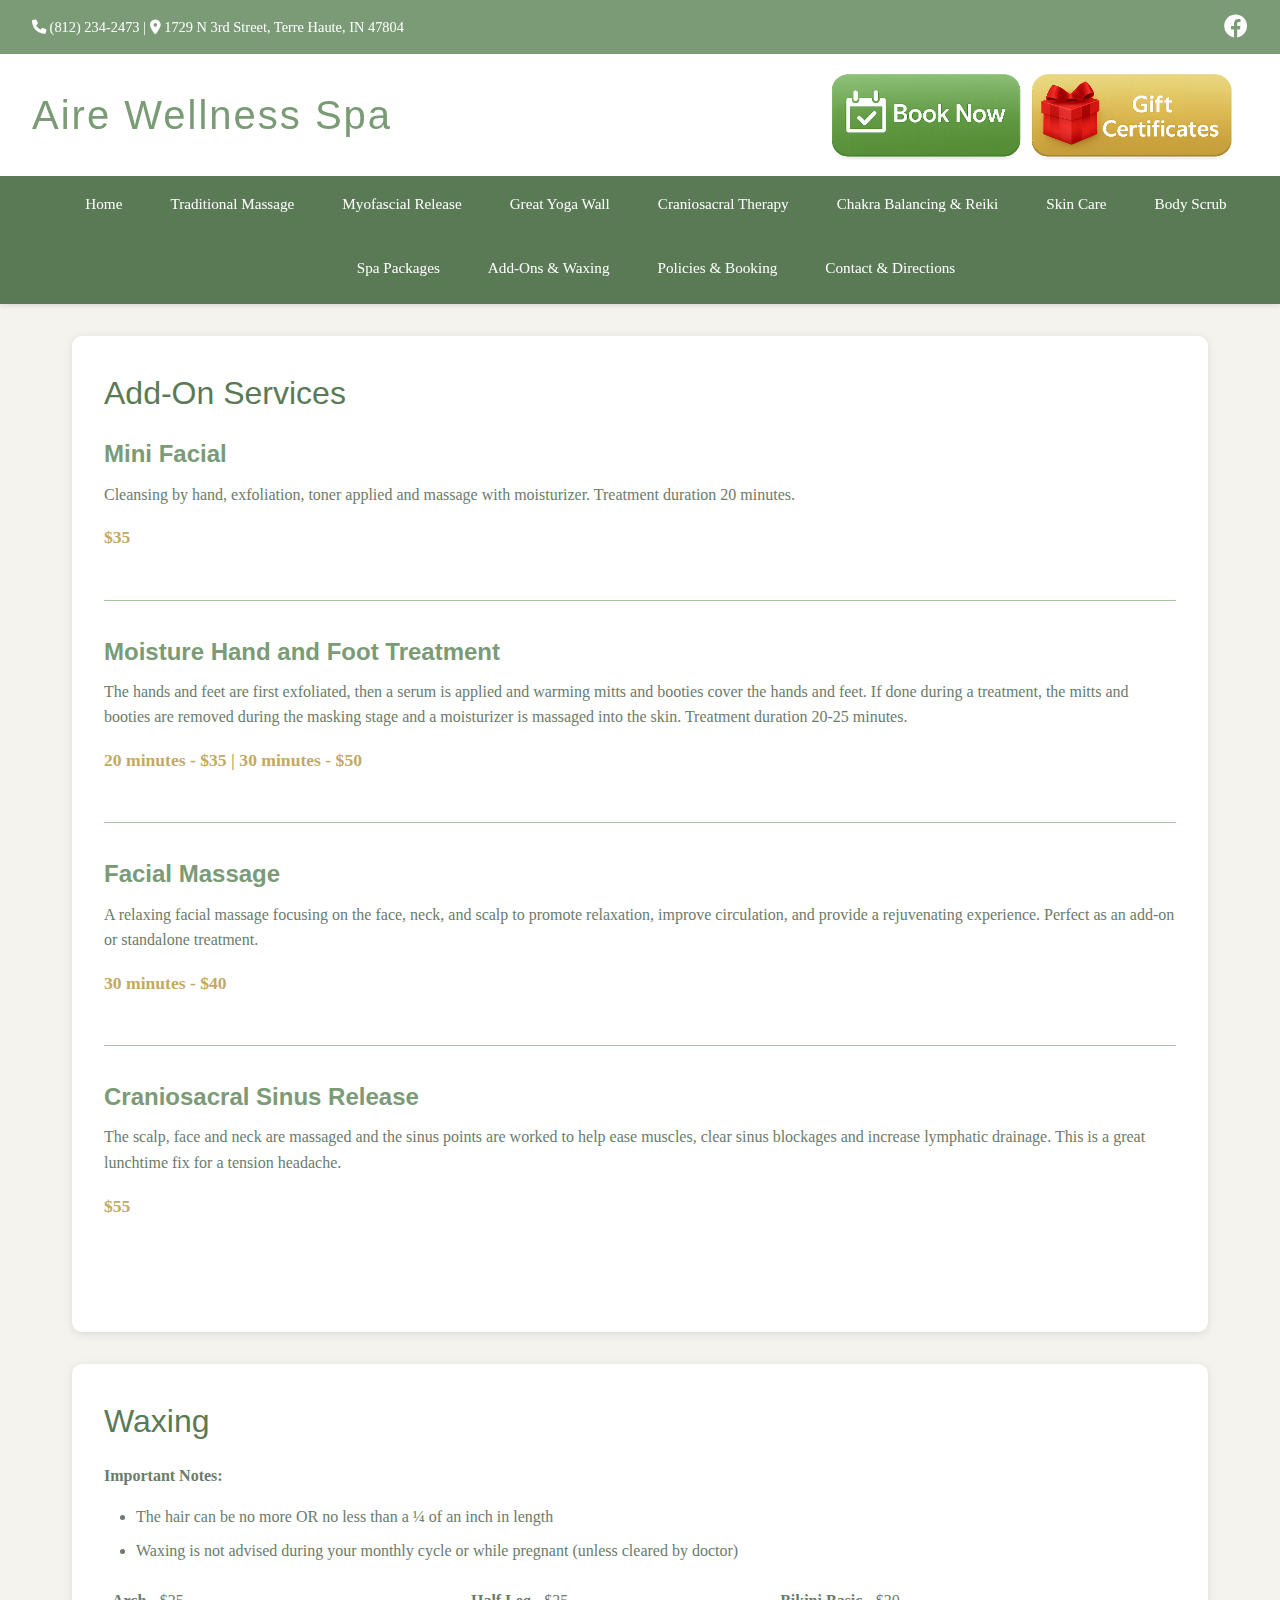
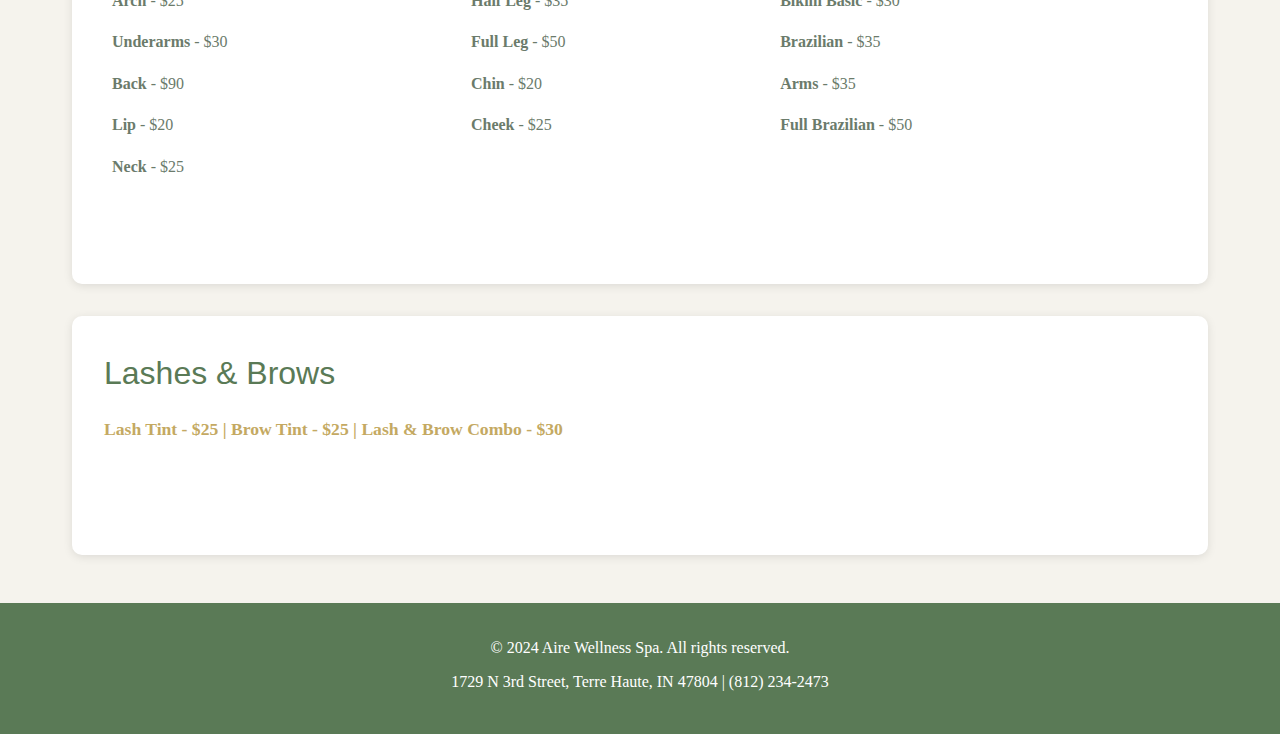
<file: add-ons.html>
<!DOCTYPE html>
<html lang="en">
<head>
    <meta charset="UTF-8">
    <meta name="viewport" content="width=device-width, initial-scale=1.0">
    <meta name="description" content="Add-On Services, Waxing, and Lash Treatments at Aire Wellness Spa">
    <title>Add-On Services, Waxing, Lashes | Aire Wellness Spa</title>
    <link rel="stylesheet" href="css/style.css">
    <link rel="stylesheet" href="https://cdnjs.cloudflare.com/ajax/libs/font-awesome/6.0.0/css/all.min.css">
</head>
<body>
    <header>
        <div class="header-top">
            <div class="contact-info">
                <i class="fas fa-phone"></i> (812) 234-2473 |
                <i class="fas fa-map-marker-alt"></i> 1729 N 3rd Street, Terre Haute, IN 47804
            </div>
            <div class="social-links">
                <a href="https://www.facebook.com/airewellnessspa" target="_blank" aria-label="Visit our Facebook page">
                    <i class="fab fa-facebook"></i>
                </a>
            </div>
        </div>

        <div class="header-main">
            <div class="logo">
                <h1>Aire Wellness Spa</h1>
            </div>
            <div class="header-buttons">
                <img src="images/book-now-gift-certificate-buttons.png" alt="Book Now and Gift Certificates" usemap="#button-map" style="max-width: 400px; width: 100%; height: auto;">
                <map name="button-map">
                    <area shape="rect" coords="0,0,190,180" href="https://www.massagebook.com/therapists/AireWellnessSpa/services?src=external" target="_blank" alt="Book Now">
                    <area shape="rect" coords="191,0,380,180" href="https://www.massagebook.com/therapists/AireWellnessSpa/gift-certificates?src=external" target="_blank" alt="Gift Certificates">
                </map>
            </div>
        </div>

        <button class="menu-toggle" id="menuToggle" aria-label="Toggle navigation menu">
            <i class="fas fa-bars"></i> Menu
        </button>

        <nav>
            <ul id="navMenu">
                <li><a href="index.html">Home</a></li>
                <li><a href="traditional-massage.html">Traditional Massage</a></li>
                <li><a href="myofascial-release.html">Myofascial Release</a></li>
                <li><a href="great-yoga-wall.html">Great Yoga Wall</a></li>
                <li><a href="craniosacral-therapy.html">Craniosacral Therapy</a></li>
                <li><a href="chakra-balancing-reiki.html">Chakra Balancing & Reiki</a></li>
                <li><a href="skin-care.html">Skin Care</a></li>
                <li><a href="body-scrub.html">Body Scrub</a></li>
                <li><a href="spa-packages.html">Spa Packages</a></li>
                <li><a href="add-ons.html">Add-Ons & Waxing</a></li>
                <li><a href="policies-booking.html">Policies & Booking</a></li>
                <li><a href="contact.html">Contact & Directions</a></li>
            </ul>
        </nav>
    </header>

    <main>
        <section class="content-section">
            <h2>Add-On Services</h2>

            <div class="service-item">
                <h3>Mini Facial</h3>
                <p>
                    Cleansing by hand, exfoliation, toner applied and massage with moisturizer. Treatment duration 20 minutes.
                </p>
                <p class="pricing">$35</p>
            </div>

            <div class="service-item">
                <h3>Moisture Hand and Foot Treatment</h3>
                <p>
                    The hands and feet are first exfoliated, then a serum is applied and warming mitts and booties cover the hands and feet.
                    If done during a treatment, the mitts and booties are removed during the masking stage and a moisturizer is massaged into the skin.
                    Treatment duration 20-25 minutes.
                </p>
                <p class="pricing">
                    20 minutes - $35 | 30 minutes - $50
                </p>
            </div>

            <div class="service-item">
                <h3>Facial Massage</h3>
                <p>
                    A relaxing facial massage focusing on the face, neck, and scalp to promote relaxation, improve circulation, and provide a rejuvenating
                    experience. Perfect as an add-on or standalone treatment.
                </p>
                <p class="pricing">
                    30 minutes - $40
                </p>
            </div>

            <div class="service-item">
                <h3>Craniosacral Sinus Release</h3>
                <p>
                    The scalp, face and neck are massaged and the sinus points are worked to help ease muscles, clear sinus blockages and increase
                    lymphatic drainage. This is a great lunchtime fix for a tension headache.
                </p>
                <p class="pricing">$55</p>
            </div>
        </section>

        <section class="content-section">
            <h2>Waxing</h2>
            <p><strong>Important Notes:</strong></p>
            <ul>
                <li>The hair can be no more OR no less than a ¼ of an inch in length</li>
                <li>Waxing is not advised during your monthly cycle or while pregnant (unless cleared by doctor)</li>
            </ul>

            <div class="service-item">
                <table style="width: 100%; margin-top: 1rem;">
                    <tr>
                        <td><strong>Arch</strong> - $25</td>
                        <td><strong>Half Leg</strong> - $35</td>
                        <td><strong>Bikini Basic</strong> - $30</td>
                    </tr>
                    <tr>
                        <td><strong>Underarms</strong> - $30</td>
                        <td><strong>Full Leg</strong> - $50</td>
                        <td><strong>Brazilian</strong> - $35</td>
                    </tr>
                    <tr>
                        <td><strong>Back</strong> - $90</td>
                        <td><strong>Chin</strong> - $20</td>
                        <td><strong>Arms</strong> - $35</td>
                    </tr>
                    <tr>
                        <td><strong>Lip</strong> - $20</td>
                        <td><strong>Cheek</strong> - $25</td>
                        <td><strong>Full Brazilian</strong> - $50</td>
                    </tr>
                    <tr>
                        <td><strong>Neck</strong> - $25</td>
                        <td colspan="2"></td>
                    </tr>
                </table>
            </div>
        </section>

        <section class="content-section">
            <h2>Lashes & Brows</h2>

            <div class="service-item">
                <p class="pricing">
                    Lash Tint - $25 | Brow Tint - $25 | Lash & Brow Combo - $30
                </p>
            </div>
        </section>
    </main>

    <footer>
        <p>&copy; 2024 Aire Wellness Spa. All rights reserved.</p>
        <p>1729 N 3rd Street, Terre Haute, IN 47804 | (812) 234-2473</p>
    </footer>

    <script src="js/main.js"></script>
</body>
</html>
</file>
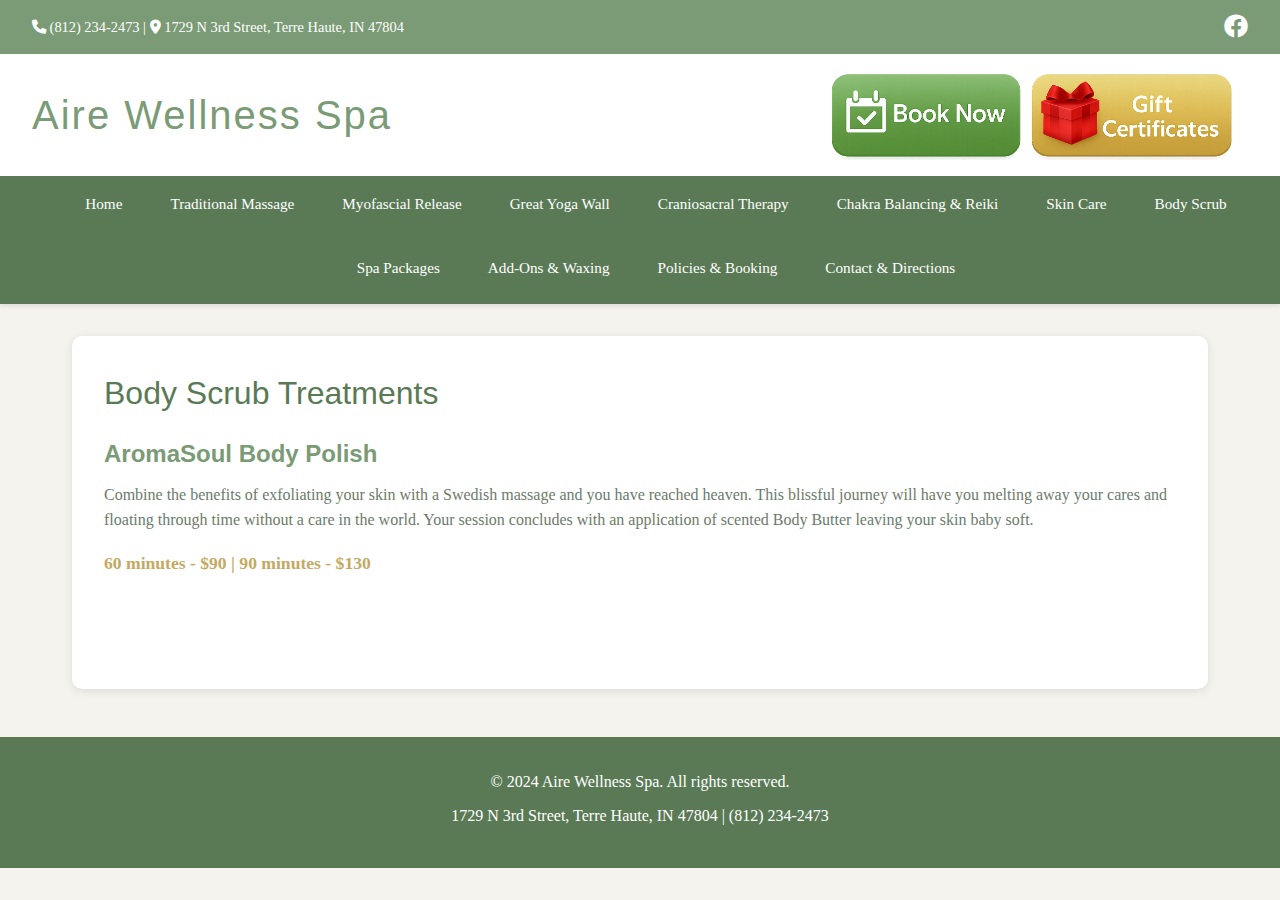
<file: body-scrub.html>
<!DOCTYPE html>
<html lang="en">
<head>
    <meta charset="UTF-8">
    <meta name="viewport" content="width=device-width, initial-scale=1.0">
    <meta name="description" content="Body Polish and Exfoliation Treatments at Aire Wellness Spa">
    <title>Body Scrub Treatments | Aire Wellness Spa</title>
    <link rel="stylesheet" href="css/style.css">
    <link rel="stylesheet" href="https://cdnjs.cloudflare.com/ajax/libs/font-awesome/6.0.0/css/all.min.css">
</head>
<body>
    <header>
        <div class="header-top">
            <div class="contact-info">
                <i class="fas fa-phone"></i> (812) 234-2473 |
                <i class="fas fa-map-marker-alt"></i> 1729 N 3rd Street, Terre Haute, IN 47804
            </div>
            <div class="social-links">
                <a href="https://www.facebook.com/airewellnessspa" target="_blank" aria-label="Visit our Facebook page">
                    <i class="fab fa-facebook"></i>
                </a>
            </div>
        </div>

        <div class="header-main">
            <div class="logo">
                <h1>Aire Wellness Spa</h1>
            </div>
            <div class="header-buttons">
                <img src="images/book-now-gift-certificate-buttons.png" alt="Book Now and Gift Certificates" usemap="#button-map" style="max-width: 400px; width: 100%; height: auto;">
                <map name="button-map">
                    <area shape="rect" coords="0,0,190,180" href="https://www.massagebook.com/therapists/AireWellnessSpa/services?src=external" target="_blank" alt="Book Now">
                    <area shape="rect" coords="191,0,380,180" href="https://www.massagebook.com/therapists/AireWellnessSpa/gift-certificates?src=external" target="_blank" alt="Gift Certificates">
                </map>
            </div>
        </div>

        <button class="menu-toggle" id="menuToggle" aria-label="Toggle navigation menu">
            <i class="fas fa-bars"></i> Menu
        </button>

        <nav>
            <ul id="navMenu">
                <li><a href="index.html">Home</a></li>
                <li><a href="traditional-massage.html">Traditional Massage</a></li>
                <li><a href="myofascial-release.html">Myofascial Release</a></li>
                <li><a href="great-yoga-wall.html">Great Yoga Wall</a></li>
                <li><a href="craniosacral-therapy.html">Craniosacral Therapy</a></li>
                <li><a href="chakra-balancing-reiki.html">Chakra Balancing & Reiki</a></li>
                <li><a href="skin-care.html">Skin Care</a></li>
                <li><a href="body-scrub.html">Body Scrub</a></li>
                <li><a href="spa-packages.html">Spa Packages</a></li>
                <li><a href="add-ons.html">Add-Ons & Waxing</a></li>
                <li><a href="policies-booking.html">Policies & Booking</a></li>
                <li><a href="contact.html">Contact & Directions</a></li>
            </ul>
        </nav>
    </header>

    <main>
        <section class="content-section">
            <h2>Body Scrub Treatments</h2>

            <div class="service-item">
                <h3>AromaSoul Body Polish</h3>
                <p>
                    Combine the benefits of exfoliating your skin with a Swedish massage and you have reached heaven. This blissful journey will
                    have you melting away your cares and floating through time without a care in the world. Your session concludes with an application
                    of scented Body Butter leaving your skin baby soft.
                </p>
                <p class="pricing">
                    60 minutes - $90 | 90 minutes - $130
                </p>
            </div>
        </section>
    </main>

    <footer>
        <p>&copy; 2024 Aire Wellness Spa. All rights reserved.</p>
        <p>1729 N 3rd Street, Terre Haute, IN 47804 | (812) 234-2473</p>
    </footer>

    <script src="js/main.js"></script>
</body>
</html>
</file>
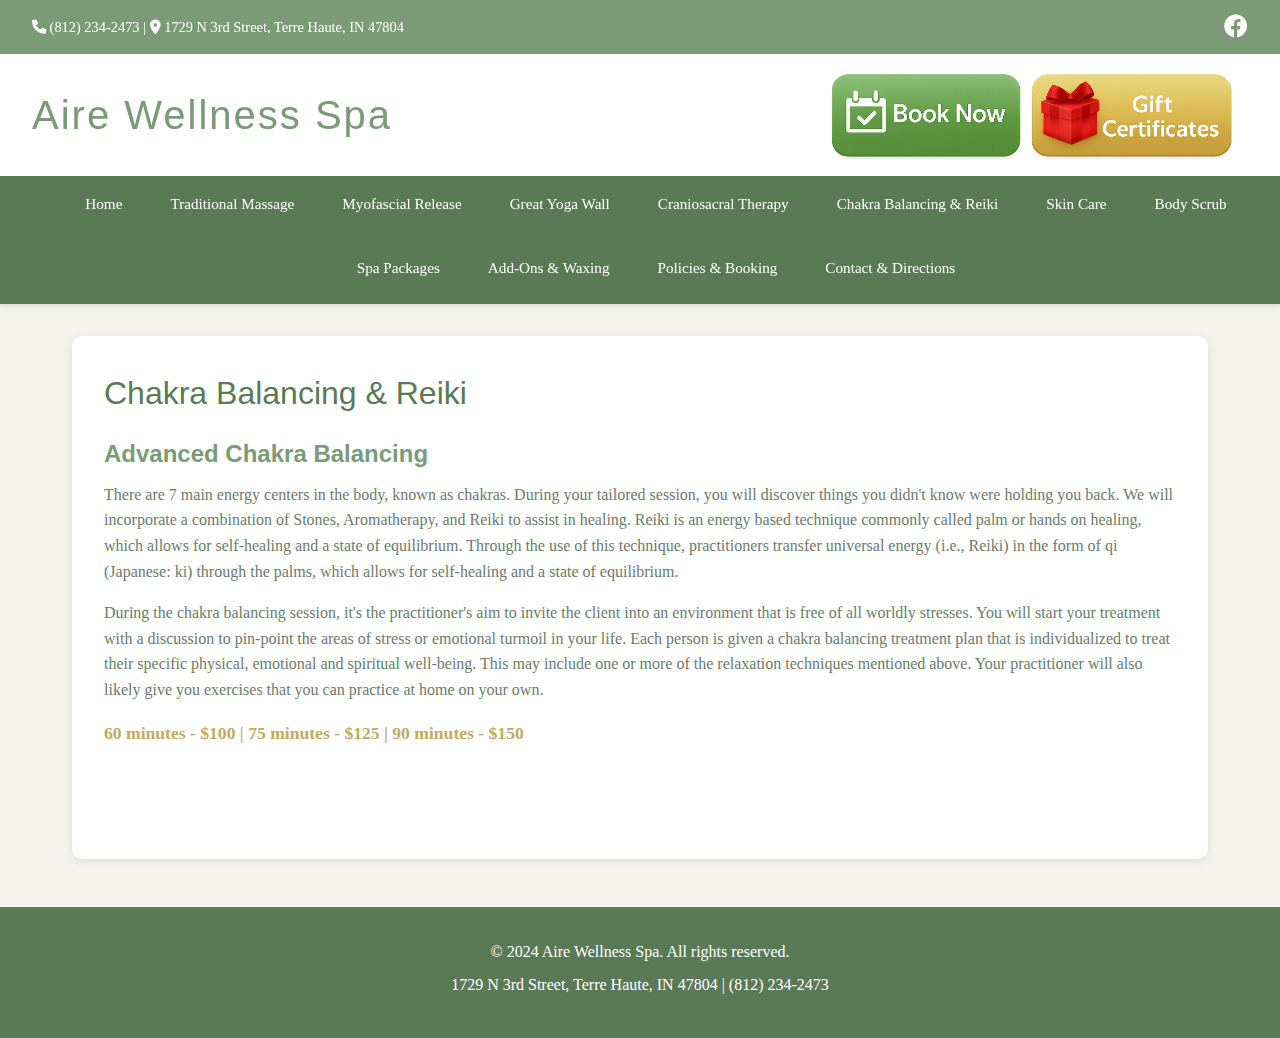
<file: chakra-balancing-reiki.html>
<!DOCTYPE html>
<html lang="en">
<head>
    <meta charset="UTF-8">
    <meta name="viewport" content="width=device-width, initial-scale=1.0">
    <meta name="description" content="Advanced Chakra Balancing and Reiki Energy Healing at Aire Wellness Spa">
    <title>Chakra Balancing & Reiki | Aire Wellness Spa</title>
    <link rel="stylesheet" href="css/style.css">
    <link rel="stylesheet" href="https://cdnjs.cloudflare.com/ajax/libs/font-awesome/6.0.0/css/all.min.css">
</head>
<body>
    <header>
        <div class="header-top">
            <div class="contact-info">
                <i class="fas fa-phone"></i> (812) 234-2473 |
                <i class="fas fa-map-marker-alt"></i> 1729 N 3rd Street, Terre Haute, IN 47804
            </div>
            <div class="social-links">
                <a href="https://www.facebook.com/airewellnessspa" target="_blank" aria-label="Visit our Facebook page">
                    <i class="fab fa-facebook"></i>
                </a>
            </div>
        </div>

        <div class="header-main">
            <div class="logo">
                <h1>Aire Wellness Spa</h1>
            </div>
            <div class="header-buttons">
                <img src="images/book-now-gift-certificate-buttons.png" alt="Book Now and Gift Certificates" usemap="#button-map" style="max-width: 400px; width: 100%; height: auto;">
                <map name="button-map">
                    <area shape="rect" coords="0,0,190,180" href="https://www.massagebook.com/therapists/AireWellnessSpa/services?src=external" target="_blank" alt="Book Now">
                    <area shape="rect" coords="191,0,380,180" href="https://www.massagebook.com/therapists/AireWellnessSpa/gift-certificates?src=external" target="_blank" alt="Gift Certificates">
                </map>
            </div>
        </div>

        <button class="menu-toggle" id="menuToggle" aria-label="Toggle navigation menu">
            <i class="fas fa-bars"></i> Menu
        </button>

        <nav>
            <ul id="navMenu">
                <li><a href="index.html">Home</a></li>
                <li><a href="traditional-massage.html">Traditional Massage</a></li>
                <li><a href="myofascial-release.html">Myofascial Release</a></li>
                <li><a href="great-yoga-wall.html">Great Yoga Wall</a></li>
                <li><a href="craniosacral-therapy.html">Craniosacral Therapy</a></li>
                <li><a href="chakra-balancing-reiki.html">Chakra Balancing & Reiki</a></li>
                <li><a href="skin-care.html">Skin Care</a></li>
                <li><a href="body-scrub.html">Body Scrub</a></li>
                <li><a href="spa-packages.html">Spa Packages</a></li>
                <li><a href="add-ons.html">Add-Ons & Waxing</a></li>
                <li><a href="policies-booking.html">Policies & Booking</a></li>
                <li><a href="contact.html">Contact & Directions</a></li>
            </ul>
        </nav>
    </header>

    <main>
        <section class="content-section">
            <h2>Chakra Balancing & Reiki</h2>

            <div class="service-item">
                <h3>Advanced Chakra Balancing</h3>
                <p>
                    There are 7 main energy centers in the body, known as chakras. During your tailored session, you will discover things you didn't
                    know were holding you back. We will incorporate a combination of Stones, Aromatherapy, and Reiki to assist in healing. Reiki is
                    an energy based technique commonly called palm or hands on healing, which allows for self-healing and a state of equilibrium.
                    Through the use of this technique, practitioners transfer universal energy (i.e., Reiki) in the form of qi (Japanese: ki) through
                    the palms, which allows for self-healing and a state of equilibrium.
                </p>
                <p>
                    During the chakra balancing session, it's the practitioner's aim to invite the client into an environment that is free of all
                    worldly stresses. You will start your treatment with a discussion to pin-point the areas of stress or emotional turmoil in your life.
                    Each person is given a chakra balancing treatment plan that is individualized to treat their specific physical, emotional and spiritual
                    well-being. This may include one or more of the relaxation techniques mentioned above. Your practitioner will also likely give you
                    exercises that you can practice at home on your own.
                </p>
                <p class="pricing">
                    60 minutes - $100 | 75 minutes - $125 | 90 minutes - $150
                </p>
            </div>
        </section>
    </main>

    <footer>
        <p>&copy; 2024 Aire Wellness Spa. All rights reserved.</p>
        <p>1729 N 3rd Street, Terre Haute, IN 47804 | (812) 234-2473</p>
    </footer>

    <script src="js/main.js"></script>
</body>
</html>
</file>
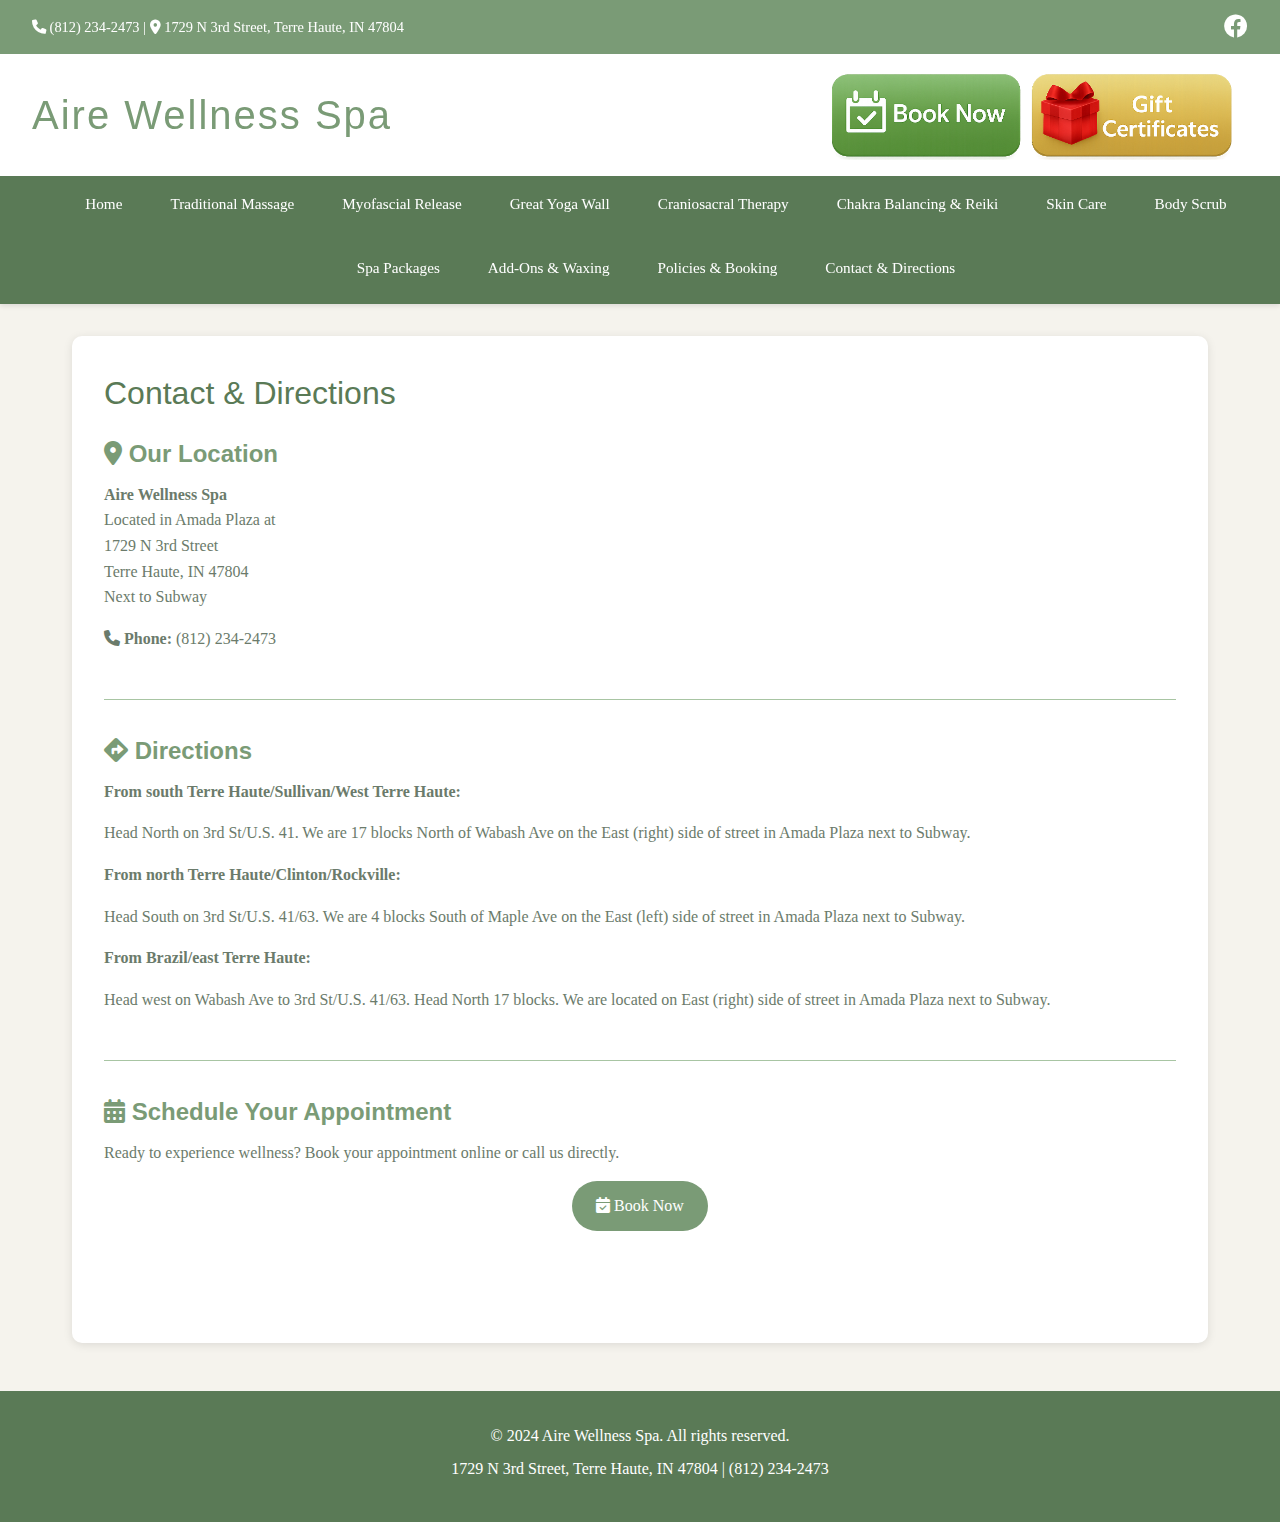
<file: contact.html>
<!DOCTYPE html>
<html lang="en">
<head>
    <meta charset="UTF-8">
    <meta name="viewport" content="width=device-width, initial-scale=1.0">
    <meta name="description" content="Contact Aire Wellness Spa - Location and Directions in Terre Haute, IN">
    <title>Contact & Directions | Aire Wellness Spa</title>
    <link rel="stylesheet" href="css/style.css">
    <link rel="stylesheet" href="https://cdnjs.cloudflare.com/ajax/libs/font-awesome/6.0.0/css/all.min.css">
</head>
<body>
    <header>
        <div class="header-top">
            <div class="contact-info">
                <i class="fas fa-phone"></i> (812) 234-2473 |
                <i class="fas fa-map-marker-alt"></i> 1729 N 3rd Street, Terre Haute, IN 47804
            </div>
            <div class="social-links">
                <a href="https://www.facebook.com/airewellnessspa" target="_blank" aria-label="Visit our Facebook page">
                    <i class="fab fa-facebook"></i>
                </a>
            </div>
        </div>

        <div class="header-main">
            <div class="logo">
                <h1>Aire Wellness Spa</h1>
            </div>
            <div class="header-buttons">
                <img src="images/book-now-gift-certificate-buttons.png" alt="Book Now and Gift Certificates" usemap="#button-map" style="max-width: 400px; width: 100%; height: auto;">
                <map name="button-map">
                    <area shape="rect" coords="0,0,190,180" href="https://www.massagebook.com/therapists/AireWellnessSpa/services?src=external" target="_blank" alt="Book Now">
                    <area shape="rect" coords="191,0,380,180" href="https://www.massagebook.com/therapists/AireWellnessSpa/gift-certificates?src=external" target="_blank" alt="Gift Certificates">
                </map>
            </div>
        </div>

        <button class="menu-toggle" id="menuToggle" aria-label="Toggle navigation menu">
            <i class="fas fa-bars"></i> Menu
        </button>

        <nav>
            <ul id="navMenu">
                <li><a href="index.html">Home</a></li>
                <li><a href="traditional-massage.html">Traditional Massage</a></li>
                <li><a href="myofascial-release.html">Myofascial Release</a></li>
                <li><a href="great-yoga-wall.html">Great Yoga Wall</a></li>
                <li><a href="craniosacral-therapy.html">Craniosacral Therapy</a></li>
                <li><a href="chakra-balancing-reiki.html">Chakra Balancing & Reiki</a></li>
                <li><a href="skin-care.html">Skin Care</a></li>
                <li><a href="body-scrub.html">Body Scrub</a></li>
                <li><a href="spa-packages.html">Spa Packages</a></li>
                <li><a href="add-ons.html">Add-Ons & Waxing</a></li>
                <li><a href="policies-booking.html">Policies & Booking</a></li>
                <li><a href="contact.html">Contact & Directions</a></li>
            </ul>
        </nav>
    </header>

    <main>
        <section class="content-section">
            <h2>Contact & Directions</h2>

            <div class="service-item">
                <h3><i class="fas fa-map-marker-alt"></i> Our Location</h3>
                <p>
                    <strong>Aire Wellness Spa</strong><br>
                    Located in Amada Plaza at<br>
                    1729 N 3rd Street<br>
                    Terre Haute, IN 47804<br>
                    Next to Subway
                </p>
                <p>
                    <i class="fas fa-phone"></i> <strong>Phone:</strong> (812) 234-2473
                </p>
            </div>

            <div class="service-item">
                <h3><i class="fas fa-directions"></i> Directions</h3>

                <p><strong>From south Terre Haute/Sullivan/West Terre Haute:</strong></p>
                <p>
                    Head North on 3rd St/U.S. 41. We are 17 blocks North of Wabash Ave on the East (right) side of street in Amada Plaza next to Subway.
                </p>

                <p><strong>From north Terre Haute/Clinton/Rockville:</strong></p>
                <p>
                    Head South on 3rd St/U.S. 41/63. We are 4 blocks South of Maple Ave on the East (left) side of street in Amada Plaza next to Subway.
                </p>

                <p><strong>From Brazil/east Terre Haute:</strong></p>
                <p>
                    Head west on Wabash Ave to 3rd St/U.S. 41/63. Head North 17 blocks. We are located on East (right) side of street in Amada Plaza next to Subway.
                </p>
            </div>

            <div class="service-item">
                <h3><i class="fas fa-calendar-alt"></i> Schedule Your Appointment</h3>
                <p>
                    Ready to experience wellness? Book your appointment online or call us directly.
                </p>
                <p style="text-align: center; margin-top: 1rem;">
                    <a href="https://www.massagebook.com/therapists/AireWellnessSpa?src=external" class="btn btn-primary" target="_blank">
                        <i class="fas fa-calendar-check"></i> Book Now
                    </a>
                </p>
            </div>
        </section>
    </main>

    <footer>
        <p>&copy; 2024 Aire Wellness Spa. All rights reserved.</p>
        <p>1729 N 3rd Street, Terre Haute, IN 47804 | (812) 234-2473</p>
    </footer>

    <script src="js/main.js"></script>
</body>
</html>
</file>
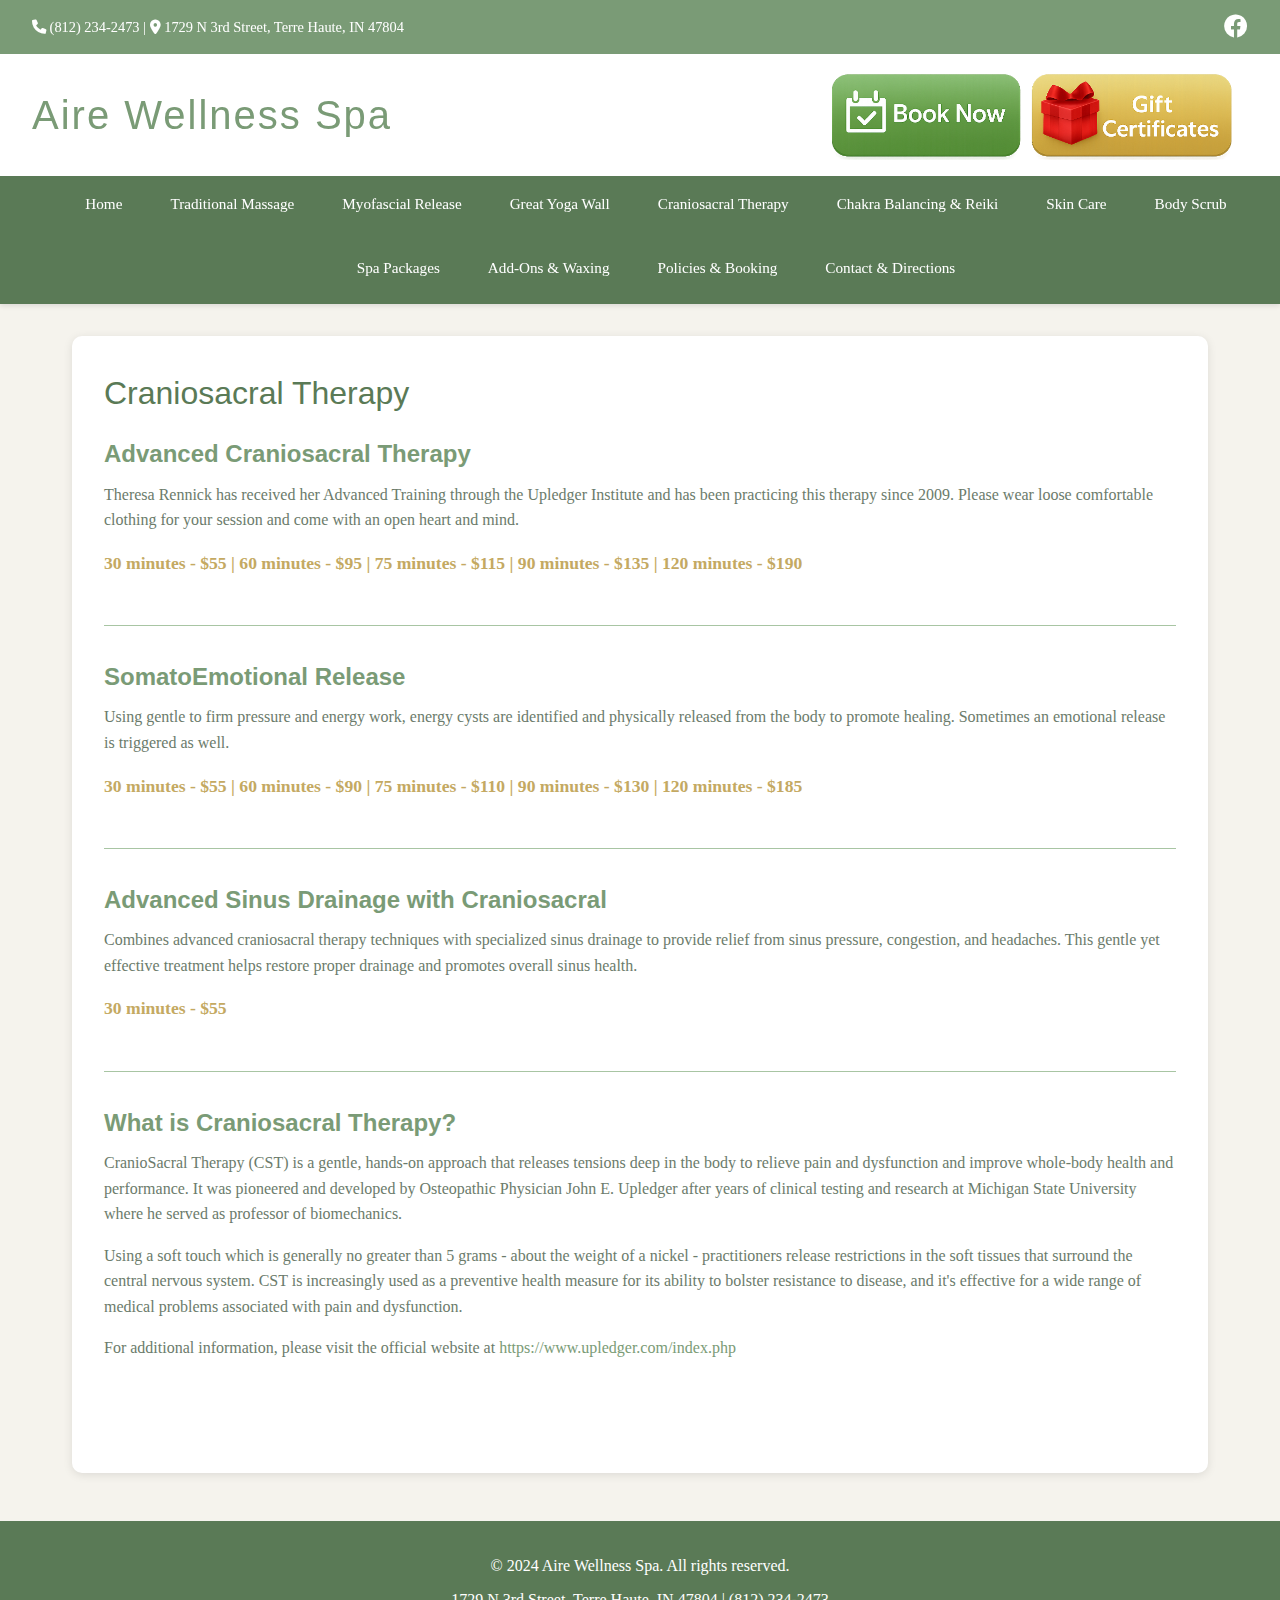
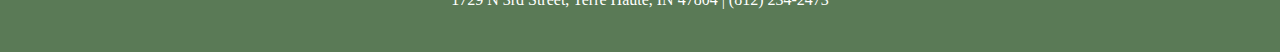
<file: craniosacral-therapy.html>
<!DOCTYPE html>
<html lang="en">
<head>
    <meta charset="UTF-8">
    <meta name="viewport" content="width=device-width, initial-scale=1.0">
    <meta name="description" content="Craniosacral Therapy and SomatoEmotional Release at Aire Wellness Spa">
    <title>Craniosacral Therapy | Aire Wellness Spa</title>
    <link rel="stylesheet" href="css/style.css">
    <link rel="stylesheet" href="https://cdnjs.cloudflare.com/ajax/libs/font-awesome/6.0.0/css/all.min.css">
</head>
<body>
    <header>
        <div class="header-top">
            <div class="contact-info">
                <i class="fas fa-phone"></i> (812) 234-2473 |
                <i class="fas fa-map-marker-alt"></i> 1729 N 3rd Street, Terre Haute, IN 47804
            </div>
            <div class="social-links">
                <a href="https://www.facebook.com/airewellnessspa" target="_blank" aria-label="Visit our Facebook page">
                    <i class="fab fa-facebook"></i>
                </a>
            </div>
        </div>

        <div class="header-main">
            <div class="logo">
                <h1>Aire Wellness Spa</h1>
            </div>
            <div class="header-buttons">
                <img src="images/book-now-gift-certificate-buttons.png" alt="Book Now and Gift Certificates" usemap="#button-map" style="max-width: 400px; width: 100%; height: auto;">
                <map name="button-map">
                    <area shape="rect" coords="0,0,190,180" href="https://www.massagebook.com/therapists/AireWellnessSpa/services?src=external" target="_blank" alt="Book Now">
                    <area shape="rect" coords="191,0,380,180" href="https://www.massagebook.com/therapists/AireWellnessSpa/gift-certificates?src=external" target="_blank" alt="Gift Certificates">
                </map>
            </div>
        </div>

        <button class="menu-toggle" id="menuToggle" aria-label="Toggle navigation menu">
            <i class="fas fa-bars"></i> Menu
        </button>

        <nav>
            <ul id="navMenu">
                <li><a href="index.html">Home</a></li>
                <li><a href="traditional-massage.html">Traditional Massage</a></li>
                <li><a href="myofascial-release.html">Myofascial Release</a></li>
                <li><a href="great-yoga-wall.html">Great Yoga Wall</a></li>
                <li><a href="craniosacral-therapy.html">Craniosacral Therapy</a></li>
                <li><a href="chakra-balancing-reiki.html">Chakra Balancing & Reiki</a></li>
                <li><a href="skin-care.html">Skin Care</a></li>
                <li><a href="body-scrub.html">Body Scrub</a></li>
                <li><a href="spa-packages.html">Spa Packages</a></li>
                <li><a href="add-ons.html">Add-Ons & Waxing</a></li>
                <li><a href="policies-booking.html">Policies & Booking</a></li>
                <li><a href="contact.html">Contact & Directions</a></li>
            </ul>
        </nav>
    </header>

    <main>
        <section class="content-section">
            <h2>Craniosacral Therapy</h2>

            <div class="service-item">
                <h3>Advanced Craniosacral Therapy</h3>
                <p>
                    Theresa Rennick has received her Advanced Training through the Upledger Institute and has been practicing this therapy since 2009.
                    Please wear loose comfortable clothing for your session and come with an open heart and mind.
                </p>
                <p class="pricing">
                    30 minutes - $55 | 60 minutes - $95 | 75 minutes - $115 | 90 minutes - $135 | 120 minutes - $190
                </p>
            </div>

            <div class="service-item">
                <h3>SomatoEmotional Release</h3>
                <p>
                    Using gentle to firm pressure and energy work, energy cysts are identified and physically released from the body to promote healing.
                    Sometimes an emotional release is triggered as well.
                </p>
                <p class="pricing">
                    30 minutes - $55 | 60 minutes - $90 | 75 minutes - $110 | 90 minutes - $130 | 120 minutes - $185
                </p>
            </div>

            <div class="service-item">
                <h3>Advanced Sinus Drainage with Craniosacral</h3>
                <p>
                    Combines advanced craniosacral therapy techniques with specialized sinus drainage to provide relief from sinus pressure, congestion,
                    and headaches. This gentle yet effective treatment helps restore proper drainage and promotes overall sinus health.
                </p>
                <p class="pricing">
                    30 minutes - $55
                </p>
            </div>

            <div class="service-item">
                <h3>What is Craniosacral Therapy?</h3>
                <p>
                    CranioSacral Therapy (CST) is a gentle, hands-on approach that releases tensions deep in the body to relieve pain and dysfunction
                    and improve whole-body health and performance. It was pioneered and developed by Osteopathic Physician John E. Upledger after years
                    of clinical testing and research at Michigan State University where he served as professor of biomechanics.
                </p>
                <p>
                    Using a soft touch which is generally no greater than 5 grams - about the weight of a nickel - practitioners release restrictions
                    in the soft tissues that surround the central nervous system. CST is increasingly used as a preventive health measure for its ability
                    to bolster resistance to disease, and it's effective for a wide range of medical problems associated with pain and dysfunction.
                </p>
                <p>
                    For additional information, please visit the official website at
                    <a href="https://www.upledger.com/index.php" target="_blank">https://www.upledger.com/index.php</a>
                </p>
            </div>
        </section>
    </main>

    <footer>
        <p>&copy; 2024 Aire Wellness Spa. All rights reserved.</p>
        <p>1729 N 3rd Street, Terre Haute, IN 47804 | (812) 234-2473</p>
    </footer>

    <script src="js/main.js"></script>
</body>
</html>
</file>
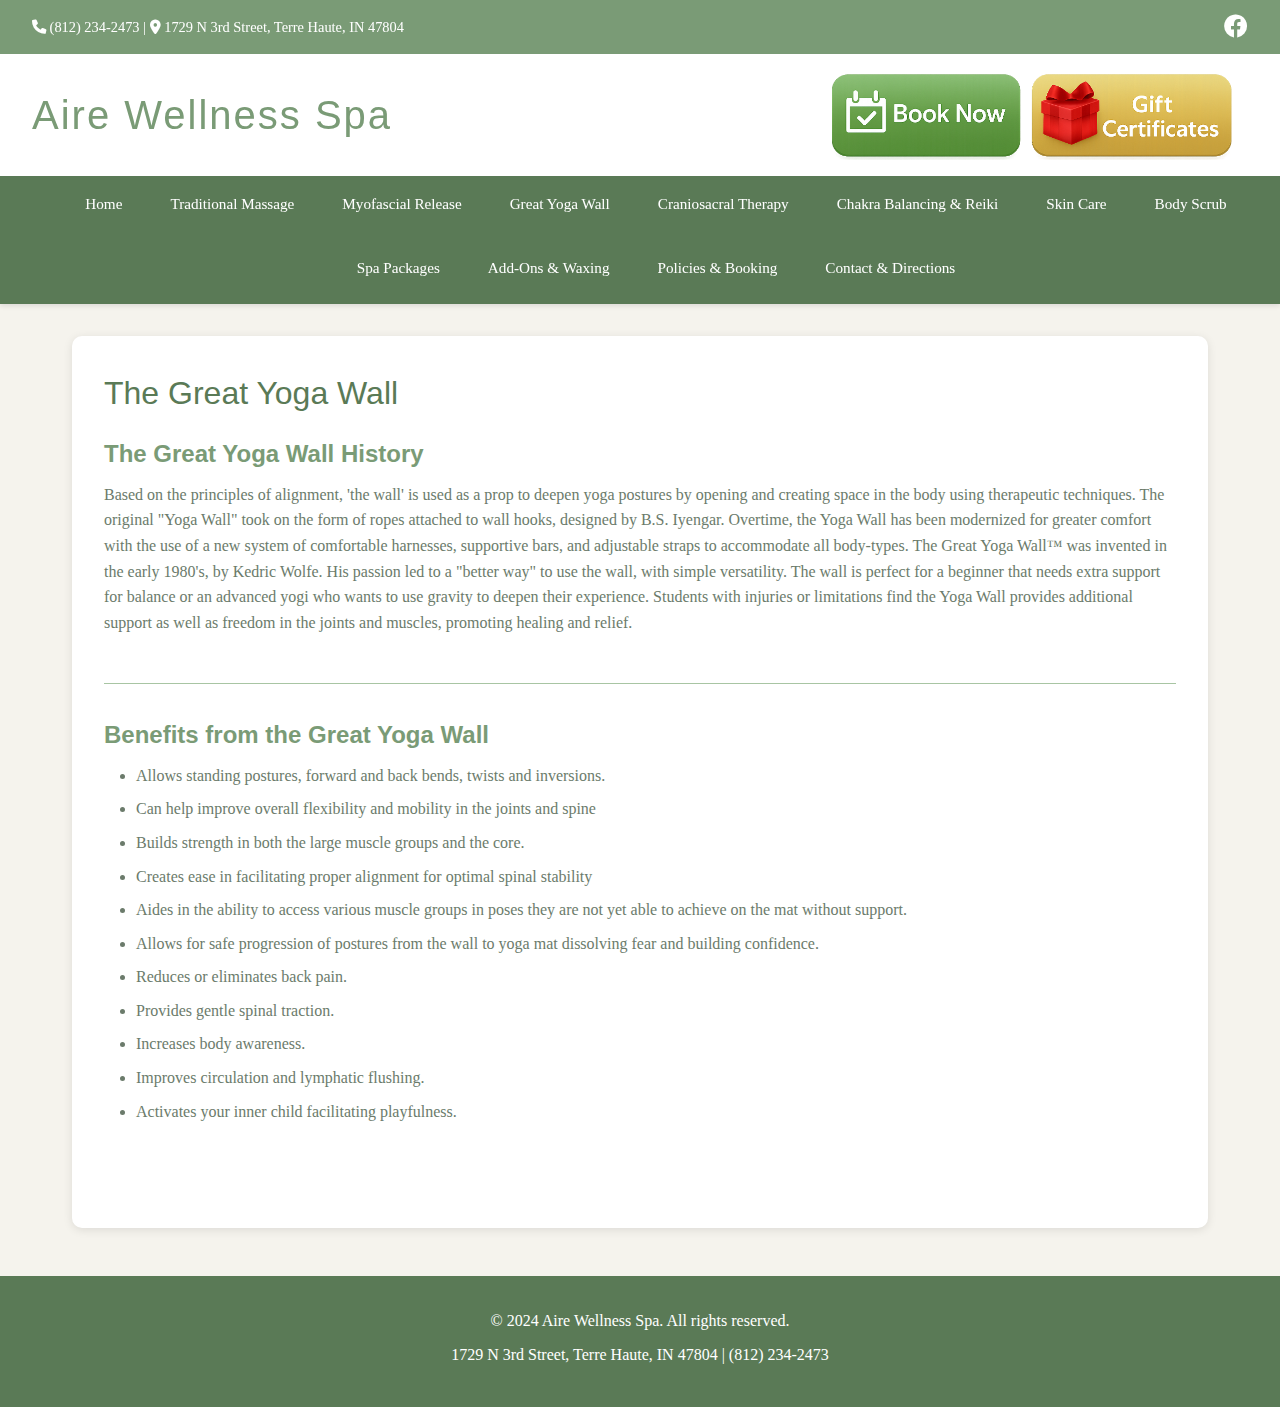
<file: great-yoga-wall.html>
<!DOCTYPE html>
<html lang="en">
<head>
    <meta charset="UTF-8">
    <meta name="viewport" content="width=device-width, initial-scale=1.0">
    <meta name="description" content="The Great Yoga Wall at Aire Wellness Spa - Therapeutic Yoga with Support">
    <title>The Great Yoga Wall | Aire Wellness Spa</title>
    <link rel="stylesheet" href="css/style.css">
    <link rel="stylesheet" href="https://cdnjs.cloudflare.com/ajax/libs/font-awesome/6.0.0/css/all.min.css">
</head>
<body>
    <header>
        <div class="header-top">
            <div class="contact-info">
                <i class="fas fa-phone"></i> (812) 234-2473 |
                <i class="fas fa-map-marker-alt"></i> 1729 N 3rd Street, Terre Haute, IN 47804
            </div>
            <div class="social-links">
                <a href="https://www.facebook.com/airewellnessspa" target="_blank" aria-label="Visit our Facebook page">
                    <i class="fab fa-facebook"></i>
                </a>
            </div>
        </div>

        <div class="header-main">
            <div class="logo">
                <h1>Aire Wellness Spa</h1>
            </div>
            <div class="header-buttons">
                <img src="images/book-now-gift-certificate-buttons.png" alt="Book Now and Gift Certificates" usemap="#button-map" style="max-width: 400px; width: 100%; height: auto;">
                <map name="button-map">
                    <area shape="rect" coords="0,0,190,180" href="https://www.massagebook.com/therapists/AireWellnessSpa/services?src=external" target="_blank" alt="Book Now">
                    <area shape="rect" coords="191,0,380,180" href="https://www.massagebook.com/therapists/AireWellnessSpa/gift-certificates?src=external" target="_blank" alt="Gift Certificates">
                </map>
            </div>
        </div>

        <button class="menu-toggle" id="menuToggle" aria-label="Toggle navigation menu">
            <i class="fas fa-bars"></i> Menu
        </button>

        <nav>
            <ul id="navMenu">
                <li><a href="index.html">Home</a></li>
                <li><a href="traditional-massage.html">Traditional Massage</a></li>
                <li><a href="myofascial-release.html">Myofascial Release</a></li>
                <li><a href="great-yoga-wall.html">Great Yoga Wall</a></li>
                <li><a href="craniosacral-therapy.html">Craniosacral Therapy</a></li>
                <li><a href="chakra-balancing-reiki.html">Chakra Balancing & Reiki</a></li>
                <li><a href="skin-care.html">Skin Care</a></li>
                <li><a href="body-scrub.html">Body Scrub</a></li>
                <li><a href="spa-packages.html">Spa Packages</a></li>
                <li><a href="add-ons.html">Add-Ons & Waxing</a></li>
                <li><a href="policies-booking.html">Policies & Booking</a></li>
                <li><a href="contact.html">Contact & Directions</a></li>
            </ul>
        </nav>
    </header>

    <main>
        <section class="content-section">
            <h2>The Great Yoga Wall</h2>

            <div class="service-item">
                <h3>The Great Yoga Wall History</h3>
                <p>
                    Based on the principles of alignment, 'the wall' is used as a prop to deepen yoga postures by opening and creating space in the body
                    using therapeutic techniques. The original "Yoga Wall" took on the form of ropes attached to wall hooks, designed by B.S. Iyengar.
                    Overtime, the Yoga Wall has been modernized for greater comfort with the use of a new system of comfortable harnesses, supportive bars,
                    and adjustable straps to accommodate all body-types. The Great Yoga Wall™ was invented in the early 1980's, by Kedric Wolfe. His passion
                    led to a "better way" to use the wall, with simple versatility. The wall is perfect for a beginner that needs extra support for balance
                    or an advanced yogi who wants to use gravity to deepen their experience. Students with injuries or limitations find the Yoga Wall provides
                    additional support as well as freedom in the joints and muscles, promoting healing and relief.
                </p>
            </div>

            <div class="service-item">
                <h3>Benefits from the Great Yoga Wall</h3>
                <ul>
                    <li>Allows standing postures, forward and back bends, twists and inversions.</li>
                    <li>Can help improve overall flexibility and mobility in the joints and spine</li>
                    <li>Builds strength in both the large muscle groups and the core.</li>
                    <li>Creates ease in facilitating proper alignment for optimal spinal stability</li>
                    <li>Aides in the ability to access various muscle groups in poses they are not yet able to achieve on the mat without support.</li>
                    <li>Allows for safe progression of postures from the wall to yoga mat dissolving fear and building confidence.</li>
                    <li>Reduces or eliminates back pain.</li>
                    <li>Provides gentle spinal traction.</li>
                    <li>Increases body awareness.</li>
                    <li>Improves circulation and lymphatic flushing.</li>
                    <li>Activates your inner child facilitating playfulness.</li>
                </ul>
            </div>
        </section>
    </main>

    <footer>
        <p>&copy; 2024 Aire Wellness Spa. All rights reserved.</p>
        <p>1729 N 3rd Street, Terre Haute, IN 47804 | (812) 234-2473</p>
    </footer>

    <script src="js/main.js"></script>
</body>
</html>
</file>
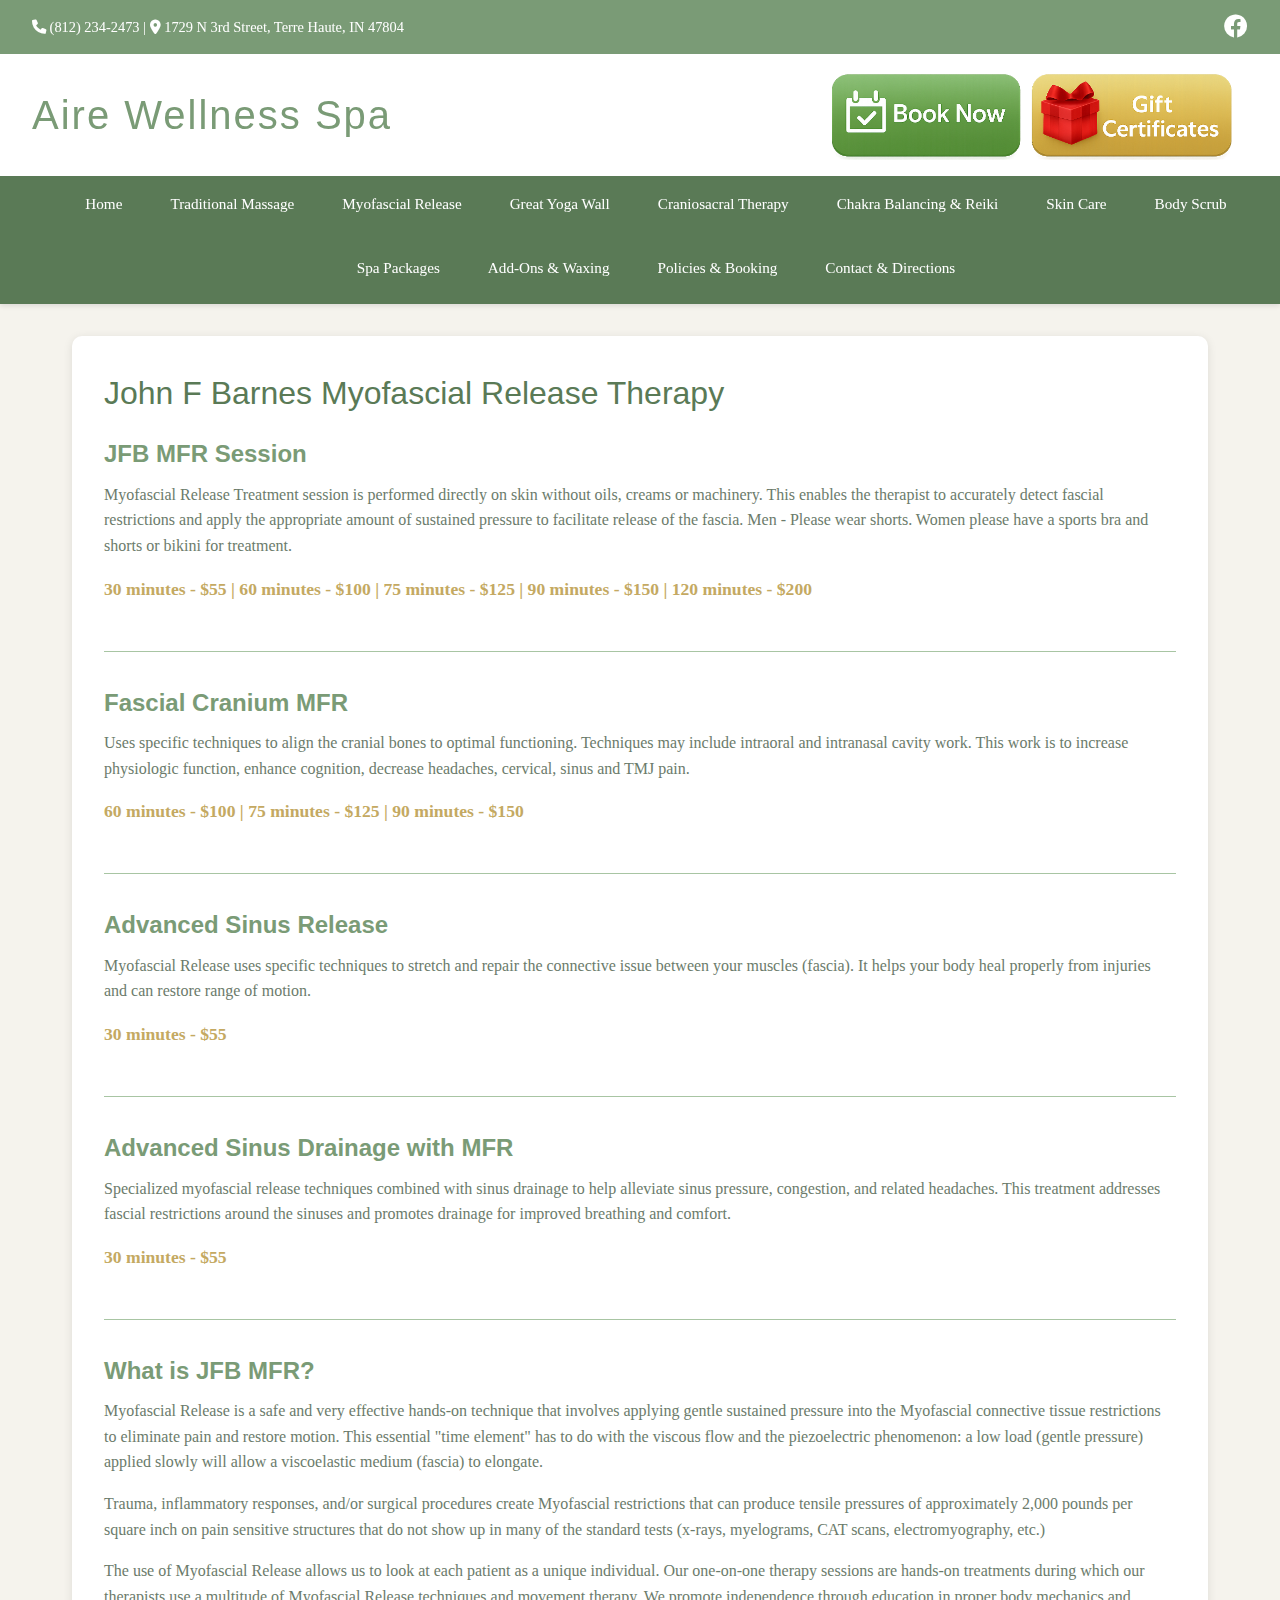
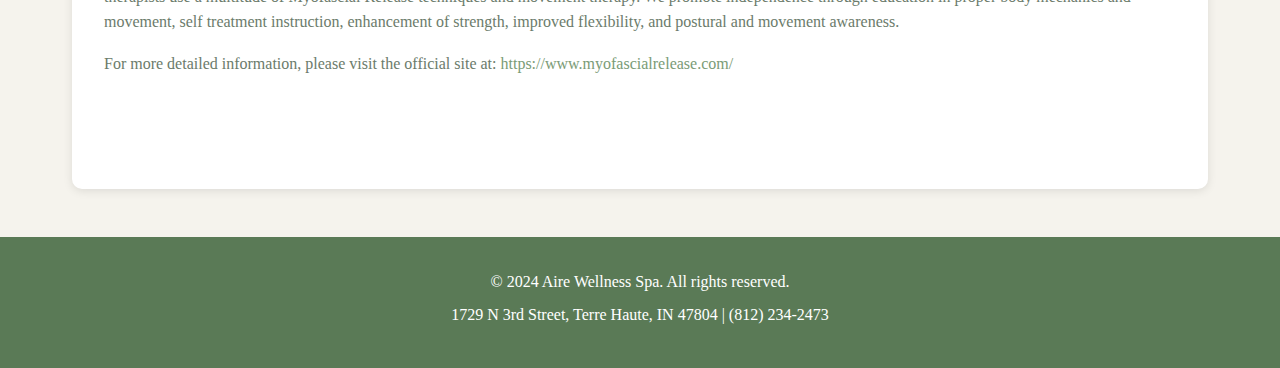
<file: myofascial-release.html>
<!DOCTYPE html>
<html lang="en">
<head>
    <meta charset="UTF-8">
    <meta name="viewport" content="width=device-width, initial-scale=1.0">
    <meta name="description" content="John F Barnes Myofascial Release Therapy at Aire Wellness Spa">
    <title>John F Barnes Myofascial Release Therapy | Aire Wellness Spa</title>
    <link rel="stylesheet" href="css/style.css">
    <link rel="stylesheet" href="https://cdnjs.cloudflare.com/ajax/libs/font-awesome/6.0.0/css/all.min.css">
</head>
<body>
    <header>
        <div class="header-top">
            <div class="contact-info">
                <i class="fas fa-phone"></i> (812) 234-2473 |
                <i class="fas fa-map-marker-alt"></i> 1729 N 3rd Street, Terre Haute, IN 47804
            </div>
            <div class="social-links">
                <a href="https://www.facebook.com/airewellnessspa" target="_blank" aria-label="Visit our Facebook page">
                    <i class="fab fa-facebook"></i>
                </a>
            </div>
        </div>

        <div class="header-main">
            <div class="logo">
                <h1>Aire Wellness Spa</h1>
            </div>
            <div class="header-buttons">
                <img src="images/book-now-gift-certificate-buttons.png" alt="Book Now and Gift Certificates" usemap="#button-map" style="max-width: 400px; width: 100%; height: auto;">
                <map name="button-map">
                    <area shape="rect" coords="0,0,190,180" href="https://www.massagebook.com/therapists/AireWellnessSpa/services?src=external" target="_blank" alt="Book Now">
                    <area shape="rect" coords="191,0,380,180" href="https://www.massagebook.com/therapists/AireWellnessSpa/gift-certificates?src=external" target="_blank" alt="Gift Certificates">
                </map>
            </div>
        </div>

        <button class="menu-toggle" id="menuToggle" aria-label="Toggle navigation menu">
            <i class="fas fa-bars"></i> Menu
        </button>

        <nav>
            <ul id="navMenu">
                <li><a href="index.html">Home</a></li>
                <li><a href="traditional-massage.html">Traditional Massage</a></li>
                <li><a href="myofascial-release.html">Myofascial Release</a></li>
                <li><a href="great-yoga-wall.html">Great Yoga Wall</a></li>
                <li><a href="craniosacral-therapy.html">Craniosacral Therapy</a></li>
                <li><a href="chakra-balancing-reiki.html">Chakra Balancing & Reiki</a></li>
                <li><a href="skin-care.html">Skin Care</a></li>
                <li><a href="body-scrub.html">Body Scrub</a></li>
                <li><a href="spa-packages.html">Spa Packages</a></li>
                <li><a href="add-ons.html">Add-Ons & Waxing</a></li>
                <li><a href="policies-booking.html">Policies & Booking</a></li>
                <li><a href="contact.html">Contact & Directions</a></li>
            </ul>
        </nav>
    </header>

    <main>
        <section class="content-section">
            <h2>John F Barnes Myofascial Release Therapy</h2>

            <div class="service-item">
                <h3>JFB MFR Session</h3>
                <p>
                    Myofascial Release Treatment session is performed directly on skin without oils, creams or machinery. This enables the therapist
                    to accurately detect fascial restrictions and apply the appropriate amount of sustained pressure to facilitate release of the fascia.
                    Men - Please wear shorts. Women please have a sports bra and shorts or bikini for treatment.
                </p>
                <p class="pricing">
                    30 minutes - $55 | 60 minutes - $100 | 75 minutes - $125 | 90 minutes - $150 | 120 minutes - $200
                </p>
            </div>

            <div class="service-item">
                <h3>Fascial Cranium MFR</h3>
                <p>
                    Uses specific techniques to align the cranial bones to optimal functioning. Techniques may include intraoral and intranasal cavity work.
                    This work is to increase physiologic function, enhance cognition, decrease headaches, cervical, sinus and TMJ pain.
                </p>
                <p class="pricing">
                    60 minutes - $100 | 75 minutes - $125 | 90 minutes - $150
                </p>
            </div>

            <div class="service-item">
                <h3>Advanced Sinus Release</h3>
                <p>
                    Myofascial Release uses specific techniques to stretch and repair the connective issue between your muscles (fascia).
                    It helps your body heal properly from injuries and can restore range of motion.
                </p>
                <p class="pricing">
                    30 minutes - $55
                </p>
            </div>

            <div class="service-item">
                <h3>Advanced Sinus Drainage with MFR</h3>
                <p>
                    Specialized myofascial release techniques combined with sinus drainage to help alleviate sinus pressure, congestion, and related headaches.
                    This treatment addresses fascial restrictions around the sinuses and promotes drainage for improved breathing and comfort.
                </p>
                <p class="pricing">
                    30 minutes - $55
                </p>
            </div>

            <div class="service-item">
                <h3>What is JFB MFR?</h3>
                <p>
                    Myofascial Release is a safe and very effective hands-on technique that involves applying gentle sustained pressure into the
                    Myofascial connective tissue restrictions to eliminate pain and restore motion. This essential "time element" has to do with the
                    viscous flow and the piezoelectric phenomenon: a low load (gentle pressure) applied slowly will allow a viscoelastic medium (fascia) to elongate.
                </p>
                <p>
                    Trauma, inflammatory responses, and/or surgical procedures create Myofascial restrictions that can produce tensile pressures of
                    approximately 2,000 pounds per square inch on pain sensitive structures that do not show up in many of the standard tests
                    (x-rays, myelograms, CAT scans, electromyography, etc.)
                </p>
                <p>
                    The use of Myofascial Release allows us to look at each patient as a unique individual. Our one-on-one therapy sessions are hands-on
                    treatments during which our therapists use a multitude of Myofascial Release techniques and movement therapy. We promote independence
                    through education in proper body mechanics and movement, self treatment instruction, enhancement of strength, improved flexibility,
                    and postural and movement awareness.
                </p>
                <p>
                    For more detailed information, please visit the official site at:
                    <a href="https://www.myofascialrelease.com/" target="_blank">https://www.myofascialrelease.com/</a>
                </p>
            </div>
        </section>
    </main>

    <footer>
        <p>&copy; 2024 Aire Wellness Spa. All rights reserved.</p>
        <p>1729 N 3rd Street, Terre Haute, IN 47804 | (812) 234-2473</p>
    </footer>

    <script src="js/main.js"></script>
</body>
</html>
</file>
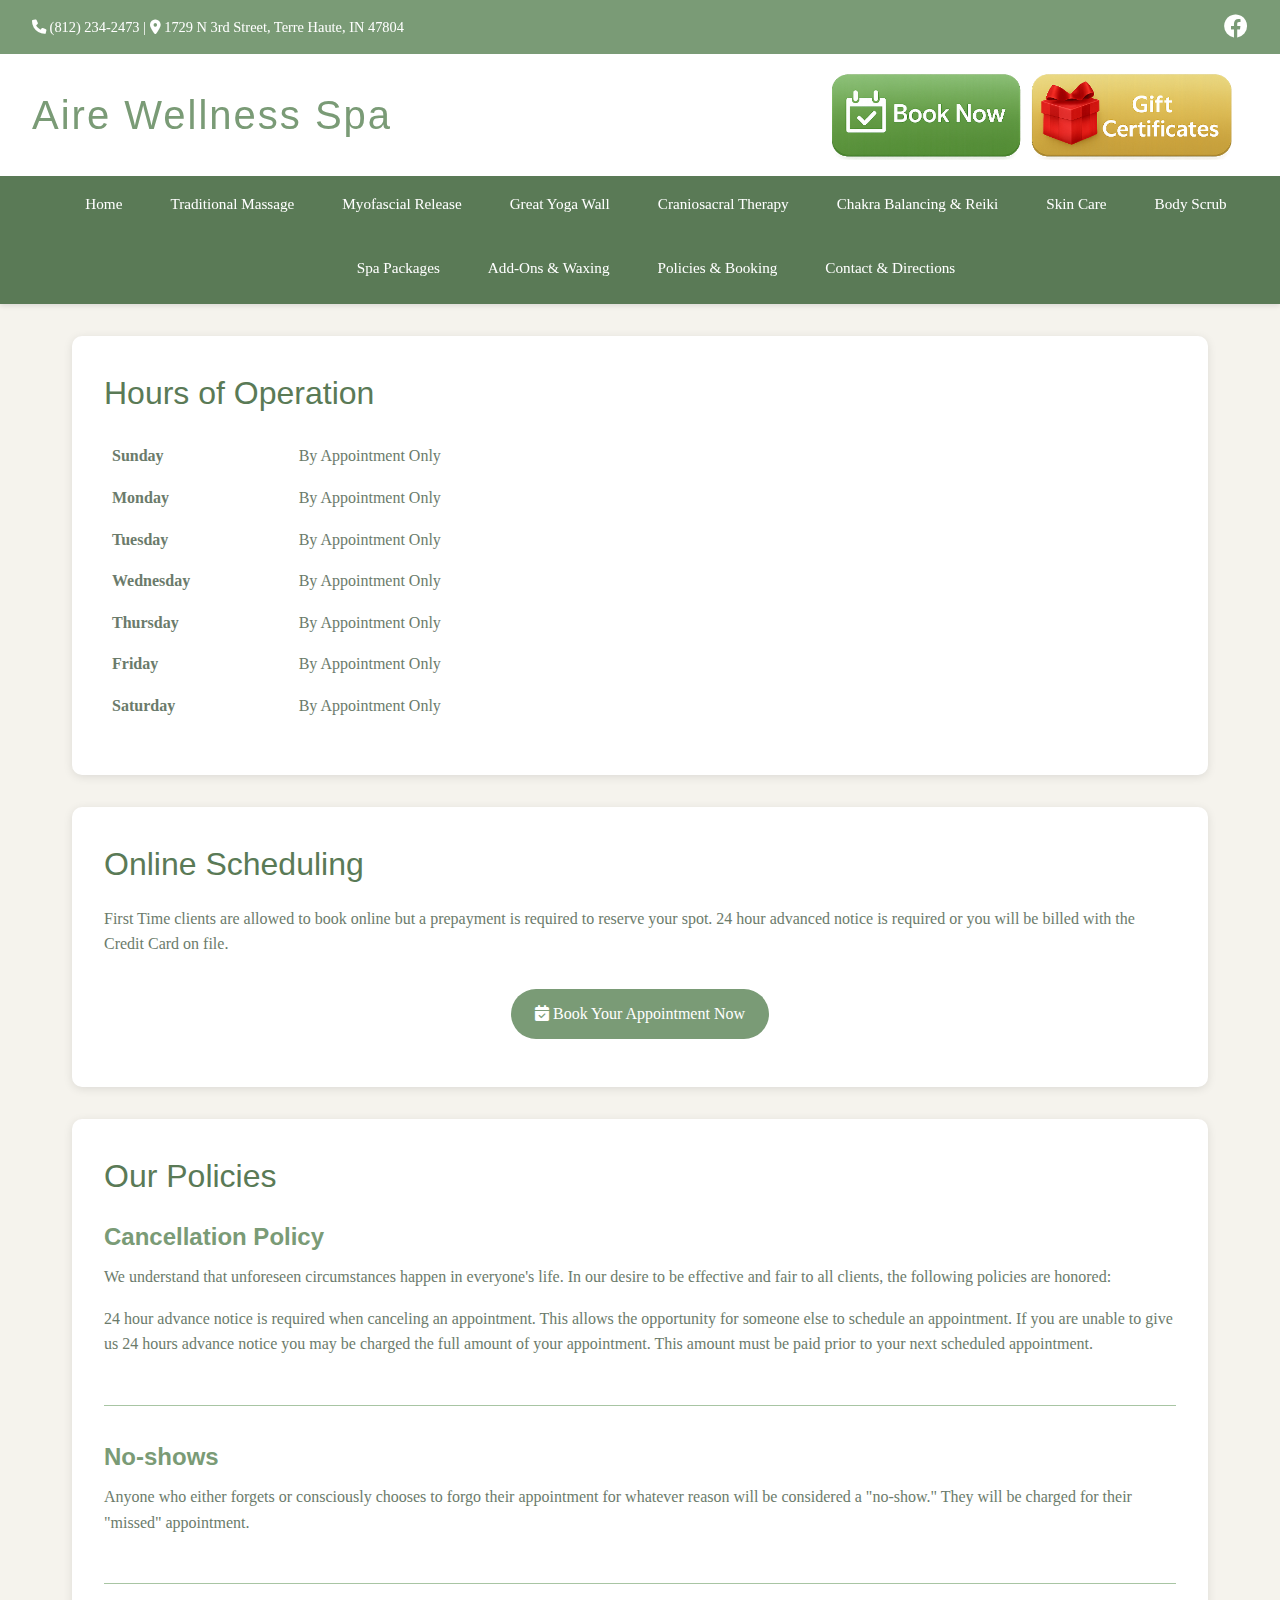
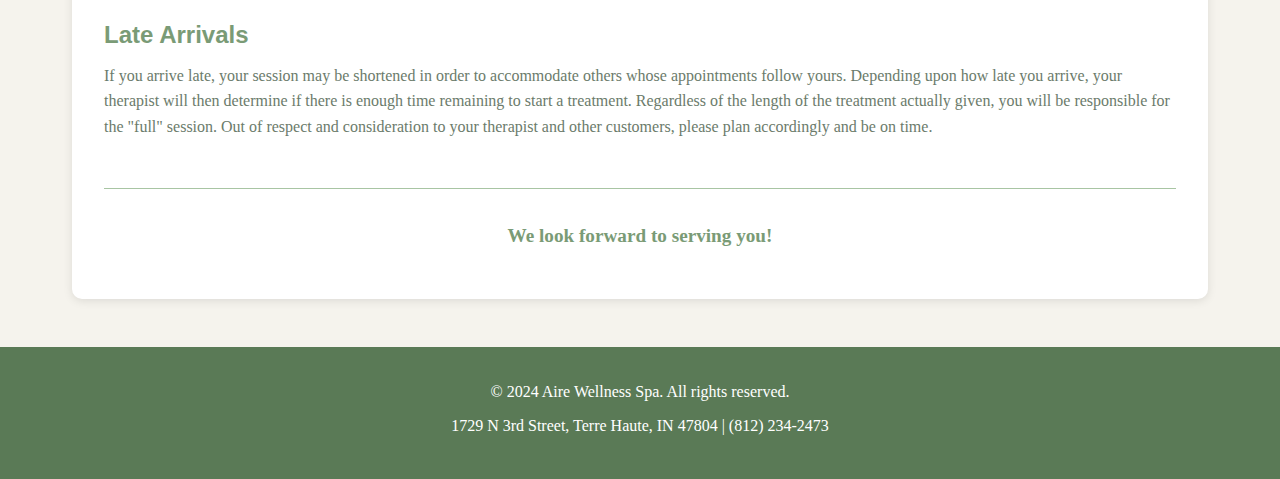
<file: policies-booking.html>
<!DOCTYPE html>
<html lang="en">
<head>
    <meta charset="UTF-8">
    <meta name="viewport" content="width=device-width, initial-scale=1.0">
    <meta name="description" content="Policies and Online Booking Information for Aire Wellness Spa">
    <title>Policies & Online Booking | Aire Wellness Spa</title>
    <link rel="stylesheet" href="css/style.css">
    <link rel="stylesheet" href="https://cdnjs.cloudflare.com/ajax/libs/font-awesome/6.0.0/css/all.min.css">
</head>
<body>
    <header>
        <div class="header-top">
            <div class="contact-info">
                <i class="fas fa-phone"></i> (812) 234-2473 |
                <i class="fas fa-map-marker-alt"></i> 1729 N 3rd Street, Terre Haute, IN 47804
            </div>
            <div class="social-links">
                <a href="https://www.facebook.com/airewellnessspa" target="_blank" aria-label="Visit our Facebook page">
                    <i class="fab fa-facebook"></i>
                </a>
            </div>
        </div>

        <div class="header-main">
            <div class="logo">
                <h1>Aire Wellness Spa</h1>
            </div>
            <div class="header-buttons">
                <img src="images/book-now-gift-certificate-buttons.png" alt="Book Now and Gift Certificates" usemap="#button-map" style="max-width: 400px; width: 100%; height: auto;">
                <map name="button-map">
                    <area shape="rect" coords="0,0,190,180" href="https://www.massagebook.com/therapists/AireWellnessSpa/services?src=external" target="_blank" alt="Book Now">
                    <area shape="rect" coords="191,0,380,180" href="https://www.massagebook.com/therapists/AireWellnessSpa/gift-certificates?src=external" target="_blank" alt="Gift Certificates">
                </map>
            </div>
        </div>

        <button class="menu-toggle" id="menuToggle" aria-label="Toggle navigation menu">
            <i class="fas fa-bars"></i> Menu
        </button>

        <nav>
            <ul id="navMenu">
                <li><a href="index.html">Home</a></li>
                <li><a href="traditional-massage.html">Traditional Massage</a></li>
                <li><a href="myofascial-release.html">Myofascial Release</a></li>
                <li><a href="great-yoga-wall.html">Great Yoga Wall</a></li>
                <li><a href="craniosacral-therapy.html">Craniosacral Therapy</a></li>
                <li><a href="chakra-balancing-reiki.html">Chakra Balancing & Reiki</a></li>
                <li><a href="skin-care.html">Skin Care</a></li>
                <li><a href="body-scrub.html">Body Scrub</a></li>
                <li><a href="spa-packages.html">Spa Packages</a></li>
                <li><a href="add-ons.html">Add-Ons & Waxing</a></li>
                <li><a href="policies-booking.html">Policies & Booking</a></li>
                <li><a href="contact.html">Contact & Directions</a></li>
            </ul>
        </nav>
    </header>

    <main>
        <section class="content-section">
            <h2>Hours of Operation</h2>
            <table style="width: 100%; max-width: 500px; margin: 1rem 0;">
                <tr>
                    <td><strong>Sunday</strong></td>
                    <td>By Appointment Only</td>
                </tr>
                <tr>
                    <td><strong>Monday</strong></td>
                    <td>By Appointment Only</td>
                </tr>
                <tr>
                    <td><strong>Tuesday</strong></td>
                    <td>By Appointment Only</td>
                </tr>
                <tr>
                    <td><strong>Wednesday</strong></td>
                    <td>By Appointment Only</td>
                </tr>
                <tr>
                    <td><strong>Thursday</strong></td>
                    <td>By Appointment Only</td>
                </tr>
                <tr>
                    <td><strong>Friday</strong></td>
                    <td>By Appointment Only</td>
                </tr>
                <tr>
                    <td><strong>Saturday</strong></td>
                    <td>By Appointment Only</td>
                </tr>
            </table>
        </section>

        <section class="content-section">
            <h2>Online Scheduling</h2>
            <p>
                First Time clients are allowed to book online but a prepayment is required to reserve your spot. 24 hour advanced notice is required
                or you will be billed with the Credit Card on file.
            </p>
            <p style="text-align: center; margin-top: 2rem;">
                <a href="https://www.massagebook.com/therapists/AireWellnessSpa?src=external" class="btn btn-primary" target="_blank">
                    <i class="fas fa-calendar-check"></i> Book Your Appointment Now
                </a>
            </p>
        </section>

        <section class="content-section">
            <h2>Our Policies</h2>

            <div class="service-item">
                <h3>Cancellation Policy</h3>
                <p>
                    We understand that unforeseen circumstances happen in everyone's life. In our desire to be effective and fair to all clients,
                    the following policies are honored:
                </p>
                <p>
                    24 hour advance notice is required when canceling an appointment. This allows the opportunity for someone else to schedule an appointment.
                    If you are unable to give us 24 hours advance notice you may be charged the full amount of your appointment. This amount must be paid
                    prior to your next scheduled appointment.
                </p>
            </div>

            <div class="service-item">
                <h3>No-shows</h3>
                <p>
                    Anyone who either forgets or consciously chooses to forgo their appointment for whatever reason will be considered a "no-show."
                    They will be charged for their "missed" appointment.
                </p>
            </div>

            <div class="service-item">
                <h3>Late Arrivals</h3>
                <p>
                    If you arrive late, your session may be shortened in order to accommodate others whose appointments follow yours. Depending upon how
                    late you arrive, your therapist will then determine if there is enough time remaining to start a treatment. Regardless of the length
                    of the treatment actually given, you will be responsible for the "full" session. Out of respect and consideration to your therapist
                    and other customers, please plan accordingly and be on time.
                </p>
            </div>

            <p style="text-align: center; margin-top: 2rem; font-size: 1.2rem; color: var(--primary-green);">
                <strong>We look forward to serving you!</strong>
            </p>
        </section>
    </main>

    <footer>
        <p>&copy; 2024 Aire Wellness Spa. All rights reserved.</p>
        <p>1729 N 3rd Street, Terre Haute, IN 47804 | (812) 234-2473</p>
    </footer>

    <script src="js/main.js"></script>
</body>
</html>
</file>
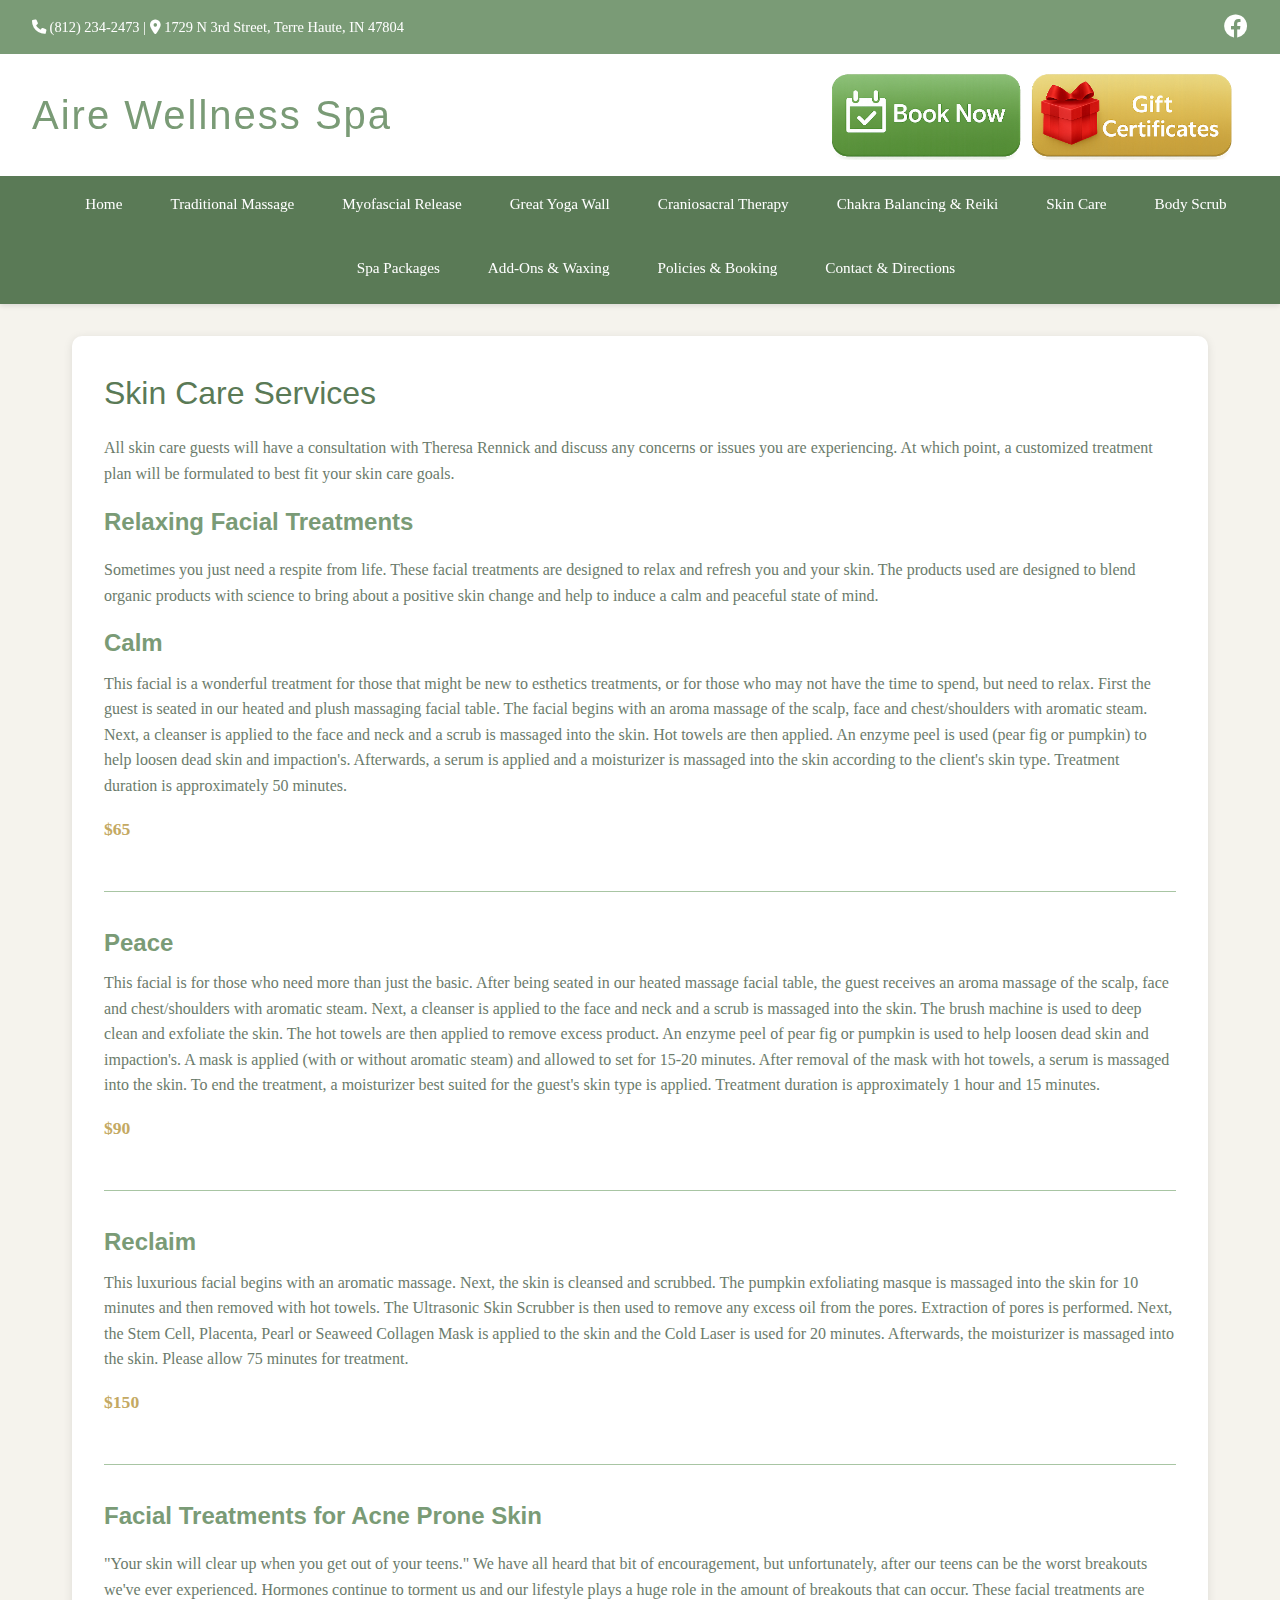
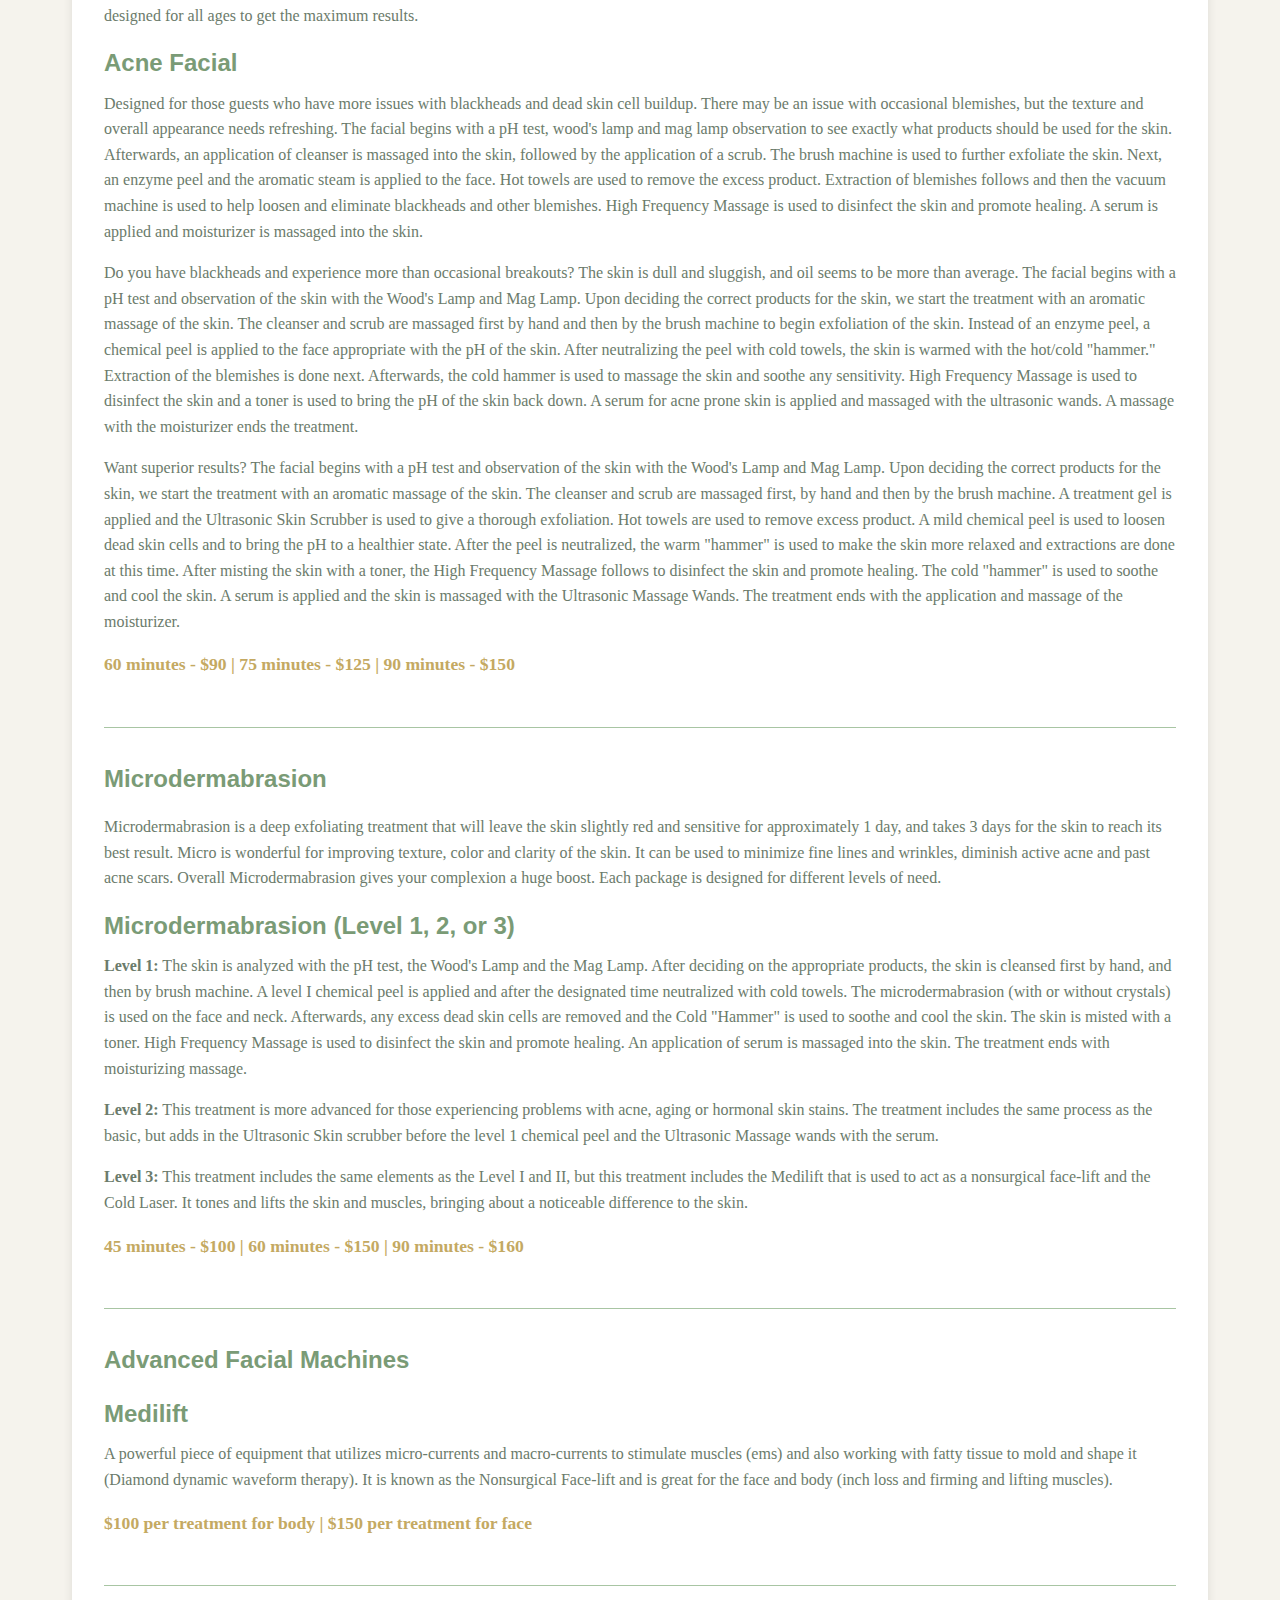
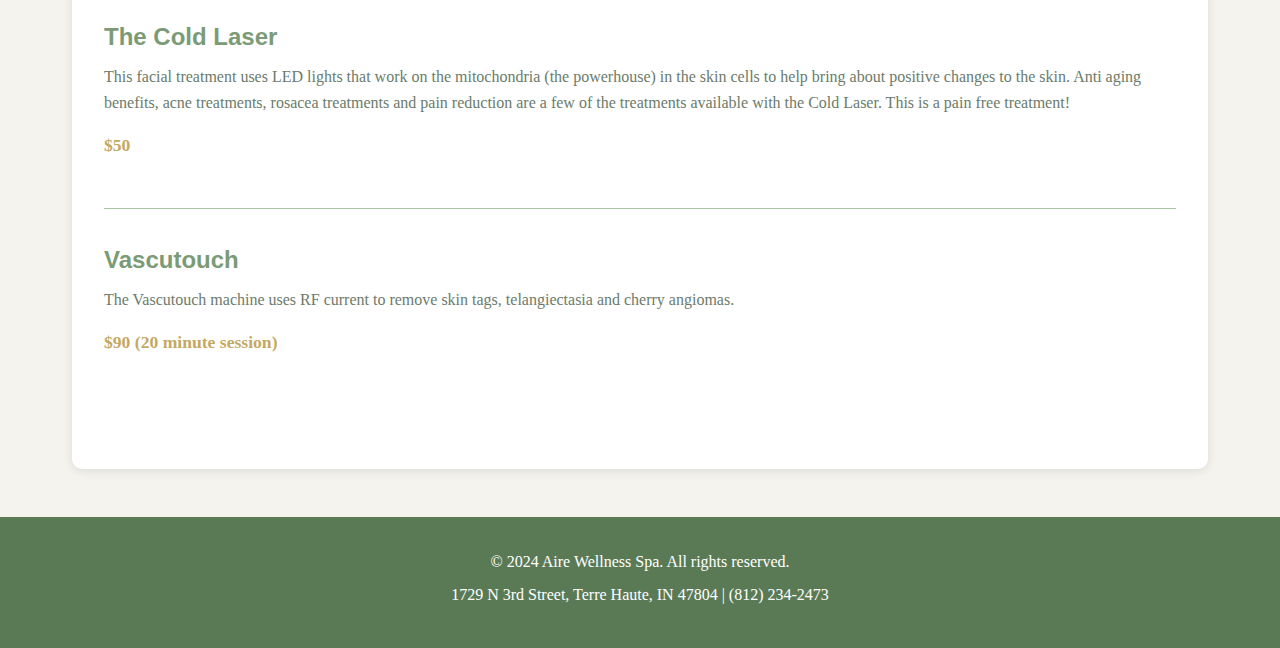
<file: skin-care.html>
<!DOCTYPE html>
<html lang="en">
<head>
    <meta charset="UTF-8">
    <meta name="viewport" content="width=device-width, initial-scale=1.0">
    <meta name="description" content="Advanced Skin Care Services, Facial Treatments, and Microdermabrasion at Aire Wellness Spa">
    <title>Skin Care Services | Aire Wellness Spa</title>
    <link rel="stylesheet" href="css/style.css">
    <link rel="stylesheet" href="https://cdnjs.cloudflare.com/ajax/libs/font-awesome/6.0.0/css/all.min.css">
</head>
<body>
    <header>
        <div class="header-top">
            <div class="contact-info">
                <i class="fas fa-phone"></i> (812) 234-2473 |
                <i class="fas fa-map-marker-alt"></i> 1729 N 3rd Street, Terre Haute, IN 47804
            </div>
            <div class="social-links">
                <a href="https://www.facebook.com/airewellnessspa" target="_blank" aria-label="Visit our Facebook page">
                    <i class="fab fa-facebook"></i>
                </a>
            </div>
        </div>

        <div class="header-main">
            <div class="logo">
                <h1>Aire Wellness Spa</h1>
            </div>
            <div class="header-buttons">
                <img src="images/book-now-gift-certificate-buttons.png" alt="Book Now and Gift Certificates" usemap="#button-map" style="max-width: 400px; width: 100%; height: auto;">
                <map name="button-map">
                    <area shape="rect" coords="0,0,190,180" href="https://www.massagebook.com/therapists/AireWellnessSpa/services?src=external" target="_blank" alt="Book Now">
                    <area shape="rect" coords="191,0,380,180" href="https://www.massagebook.com/therapists/AireWellnessSpa/gift-certificates?src=external" target="_blank" alt="Gift Certificates">
                </map>
            </div>
        </div>

        <button class="menu-toggle" id="menuToggle" aria-label="Toggle navigation menu">
            <i class="fas fa-bars"></i> Menu
        </button>

        <nav>
            <ul id="navMenu">
                <li><a href="index.html">Home</a></li>
                <li><a href="traditional-massage.html">Traditional Massage</a></li>
                <li><a href="myofascial-release.html">Myofascial Release</a></li>
                <li><a href="great-yoga-wall.html">Great Yoga Wall</a></li>
                <li><a href="craniosacral-therapy.html">Craniosacral Therapy</a></li>
                <li><a href="chakra-balancing-reiki.html">Chakra Balancing & Reiki</a></li>
                <li><a href="skin-care.html">Skin Care</a></li>
                <li><a href="body-scrub.html">Body Scrub</a></li>
                <li><a href="spa-packages.html">Spa Packages</a></li>
                <li><a href="add-ons.html">Add-Ons & Waxing</a></li>
                <li><a href="policies-booking.html">Policies & Booking</a></li>
                <li><a href="contact.html">Contact & Directions</a></li>
            </ul>
        </nav>
    </header>

    <main>
        <section class="content-section">
            <h2>Skin Care Services</h2>
            <p>
                All skin care guests will have a consultation with Theresa Rennick and discuss any concerns or issues you are experiencing.
                At which point, a customized treatment plan will be formulated to best fit your skin care goals.
            </p>

            <h3>Relaxing Facial Treatments</h3>
            <p>
                Sometimes you just need a respite from life. These facial treatments are designed to relax and refresh you and your skin.
                The products used are designed to blend organic products with science to bring about a positive skin change and help to induce
                a calm and peaceful state of mind.
            </p>

            <div class="service-item">
                <h3>Calm</h3>
                <p>
                    This facial is a wonderful treatment for those that might be new to esthetics treatments, or for those who may not have the
                    time to spend, but need to relax. First the guest is seated in our heated and plush massaging facial table. The facial begins
                    with an aroma massage of the scalp, face and chest/shoulders with aromatic steam. Next, a cleanser is applied to the face and
                    neck and a scrub is massaged into the skin. Hot towels are then applied. An enzyme peel is used (pear fig or pumpkin) to help
                    loosen dead skin and impaction's. Afterwards, a serum is applied and a moisturizer is massaged into the skin according to the
                    client's skin type. Treatment duration is approximately 50 minutes.
                </p>
                <p class="pricing">$65</p>
            </div>

            <div class="service-item">
                <h3>Peace</h3>
                <p>
                    This facial is for those who need more than just the basic. After being seated in our heated massage facial table, the guest
                    receives an aroma massage of the scalp, face and chest/shoulders with aromatic steam. Next, a cleanser is applied to the face
                    and neck and a scrub is massaged into the skin. The brush machine is used to deep clean and exfoliate the skin. The hot towels
                    are then applied to remove excess product. An enzyme peel of pear fig or pumpkin is used to help loosen dead skin and impaction's.
                    A mask is applied (with or without aromatic steam) and allowed to set for 15-20 minutes. After removal of the mask with hot towels,
                    a serum is massaged into the skin. To end the treatment, a moisturizer best suited for the guest's skin type is applied.
                    Treatment duration is approximately 1 hour and 15 minutes.
                </p>
                <p class="pricing">$90</p>
            </div>

            <div class="service-item">
                <h3>Reclaim</h3>
                <p>
                    This luxurious facial begins with an aromatic massage. Next, the skin is cleansed and scrubbed. The pumpkin exfoliating masque
                    is massaged into the skin for 10 minutes and then removed with hot towels. The Ultrasonic Skin Scrubber is then used to remove
                    any excess oil from the pores. Extraction of pores is performed. Next, the Stem Cell, Placenta, Pearl or Seaweed Collagen Mask
                    is applied to the skin and the Cold Laser is used for 20 minutes. Afterwards, the moisturizer is massaged into the skin.
                    Please allow 75 minutes for treatment.
                </p>
                <p class="pricing">$150</p>
            </div>

            <h3>Facial Treatments for Acne Prone Skin</h3>
            <p>
                "Your skin will clear up when you get out of your teens." We have all heard that bit of encouragement, but unfortunately,
                after our teens can be the worst breakouts we've ever experienced. Hormones continue to torment us and our lifestyle plays a
                huge role in the amount of breakouts that can occur. These facial treatments are designed for all ages to get the maximum results.
            </p>

            <div class="service-item">
                <h3>Acne Facial</h3>
                <p>
                    Designed for those guests who have more issues with blackheads and dead skin cell buildup. There may be an issue with occasional
                    blemishes, but the texture and overall appearance needs refreshing. The facial begins with a pH test, wood's lamp and mag lamp
                    observation to see exactly what products should be used for the skin. Afterwards, an application of cleanser is massaged into
                    the skin, followed by the application of a scrub. The brush machine is used to further exfoliate the skin. Next, an enzyme peel
                    and the aromatic steam is applied to the face. Hot towels are used to remove the excess product. Extraction of blemishes follows
                    and then the vacuum machine is used to help loosen and eliminate blackheads and other blemishes. High Frequency Massage is used
                    to disinfect the skin and promote healing. A serum is applied and moisturizer is massaged into the skin.
                </p>
                <p>
                    Do you have blackheads and experience more than occasional breakouts? The skin is dull and sluggish, and oil seems to be more
                    than average. The facial begins with a pH test and observation of the skin with the Wood's Lamp and Mag Lamp. Upon deciding the
                    correct products for the skin, we start the treatment with an aromatic massage of the skin. The cleanser and scrub are massaged
                    first by hand and then by the brush machine to begin exfoliation of the skin. Instead of an enzyme peel, a chemical peel is applied
                    to the face appropriate with the pH of the skin. After neutralizing the peel with cold towels, the skin is warmed with the hot/cold
                    "hammer." Extraction of the blemishes is done next. Afterwards, the cold hammer is used to massage the skin and soothe any sensitivity.
                    High Frequency Massage is used to disinfect the skin and a toner is used to bring the pH of the skin back down. A serum for acne prone
                    skin is applied and massaged with the ultrasonic wands. A massage with the moisturizer ends the treatment.
                </p>
                <p>
                    Want superior results? The facial begins with a pH test and observation of the skin with the Wood's Lamp and Mag Lamp. Upon deciding
                    the correct products for the skin, we start the treatment with an aromatic massage of the skin. The cleanser and scrub are massaged
                    first, by hand and then by the brush machine. A treatment gel is applied and the Ultrasonic Skin Scrubber is used to give a thorough
                    exfoliation. Hot towels are used to remove excess product. A mild chemical peel is used to loosen dead skin cells and to bring the pH
                    to a healthier state. After the peel is neutralized, the warm "hammer" is used to make the skin more relaxed and extractions are done
                    at this time. After misting the skin with a toner, the High Frequency Massage follows to disinfect the skin and promote healing.
                    The cold "hammer" is used to soothe and cool the skin. A serum is applied and the skin is massaged with the Ultrasonic Massage Wands.
                    The treatment ends with the application and massage of the moisturizer.
                </p>
                <p class="pricing">
                    60 minutes - $90 | 75 minutes - $125 | 90 minutes - $150
                </p>
            </div>

            <h3>Microdermabrasion</h3>
            <p>
                Microdermabrasion is a deep exfoliating treatment that will leave the skin slightly red and sensitive for approximately 1 day,
                and takes 3 days for the skin to reach its best result. Micro is wonderful for improving texture, color and clarity of the skin.
                It can be used to minimize fine lines and wrinkles, diminish active acne and past acne scars. Overall Microdermabrasion gives your
                complexion a huge boost. Each package is designed for different levels of need.
            </p>

            <div class="service-item">
                <h3>Microdermabrasion (Level 1, 2, or 3)</h3>
                <p>
                    <strong>Level 1:</strong> The skin is analyzed with the pH test, the Wood's Lamp and the Mag Lamp. After deciding on the appropriate products, the skin is
                    cleansed first by hand, and then by brush machine. A level I chemical peel is applied and after the designated time neutralized
                    with cold towels. The microdermabrasion (with or without crystals) is used on the face and neck. Afterwards, any excess dead skin
                    cells are removed and the Cold "Hammer" is used to soothe and cool the skin. The skin is misted with a toner. High Frequency Massage
                    is used to disinfect the skin and promote healing. An application of serum is massaged into the skin. The treatment ends with
                    moisturizing massage.
                </p>
                <p>
                    <strong>Level 2:</strong> This treatment is more advanced for those experiencing problems with acne, aging or hormonal skin stains. The treatment includes
                    the same process as the basic, but adds in the Ultrasonic Skin scrubber before the level 1 chemical peel and the Ultrasonic Massage
                    wands with the serum.
                </p>
                <p>
                    <strong>Level 3:</strong> This treatment includes the same elements as the Level I and II, but this treatment includes the Medilift that is used to act as
                    a nonsurgical face-lift and the Cold Laser. It tones and lifts the skin and muscles, bringing about a noticeable difference to the skin.
                </p>
                <p class="pricing">
                    45 minutes - $100 | 60 minutes - $150 | 90 minutes - $160
                </p>
            </div>

            <h3>Advanced Facial Machines</h3>

            <div class="service-item">
                <h3>Medilift</h3>
                <p>
                    A powerful piece of equipment that utilizes micro-currents and macro-currents to stimulate muscles (ems) and also working with
                    fatty tissue to mold and shape it (Diamond dynamic waveform therapy). It is known as the Nonsurgical Face-lift and is great for
                    the face and body (inch loss and firming and lifting muscles).
                </p>
                <p class="pricing">
                    $100 per treatment for body | $150 per treatment for face
                </p>
            </div>

            <div class="service-item">
                <h3>The Cold Laser</h3>
                <p>
                    This facial treatment uses LED lights that work on the mitochondria (the powerhouse) in the skin cells to help bring about positive
                    changes to the skin. Anti aging benefits, acne treatments, rosacea treatments and pain reduction are a few of the treatments available
                    with the Cold Laser. This is a pain free treatment!
                </p>
                <p class="pricing">$50</p>
            </div>

            <div class="service-item">
                <h3>Vascutouch</h3>
                <p>
                    The Vascutouch machine uses RF current to remove skin tags, telangiectasia and cherry angiomas.
                </p>
                <p class="pricing">$90 (20 minute session)</p>
            </div>
        </section>
    </main>

    <footer>
        <p>&copy; 2024 Aire Wellness Spa. All rights reserved.</p>
        <p>1729 N 3rd Street, Terre Haute, IN 47804 | (812) 234-2473</p>
    </footer>

    <script src="js/main.js"></script>
</body>
</html>
</file>
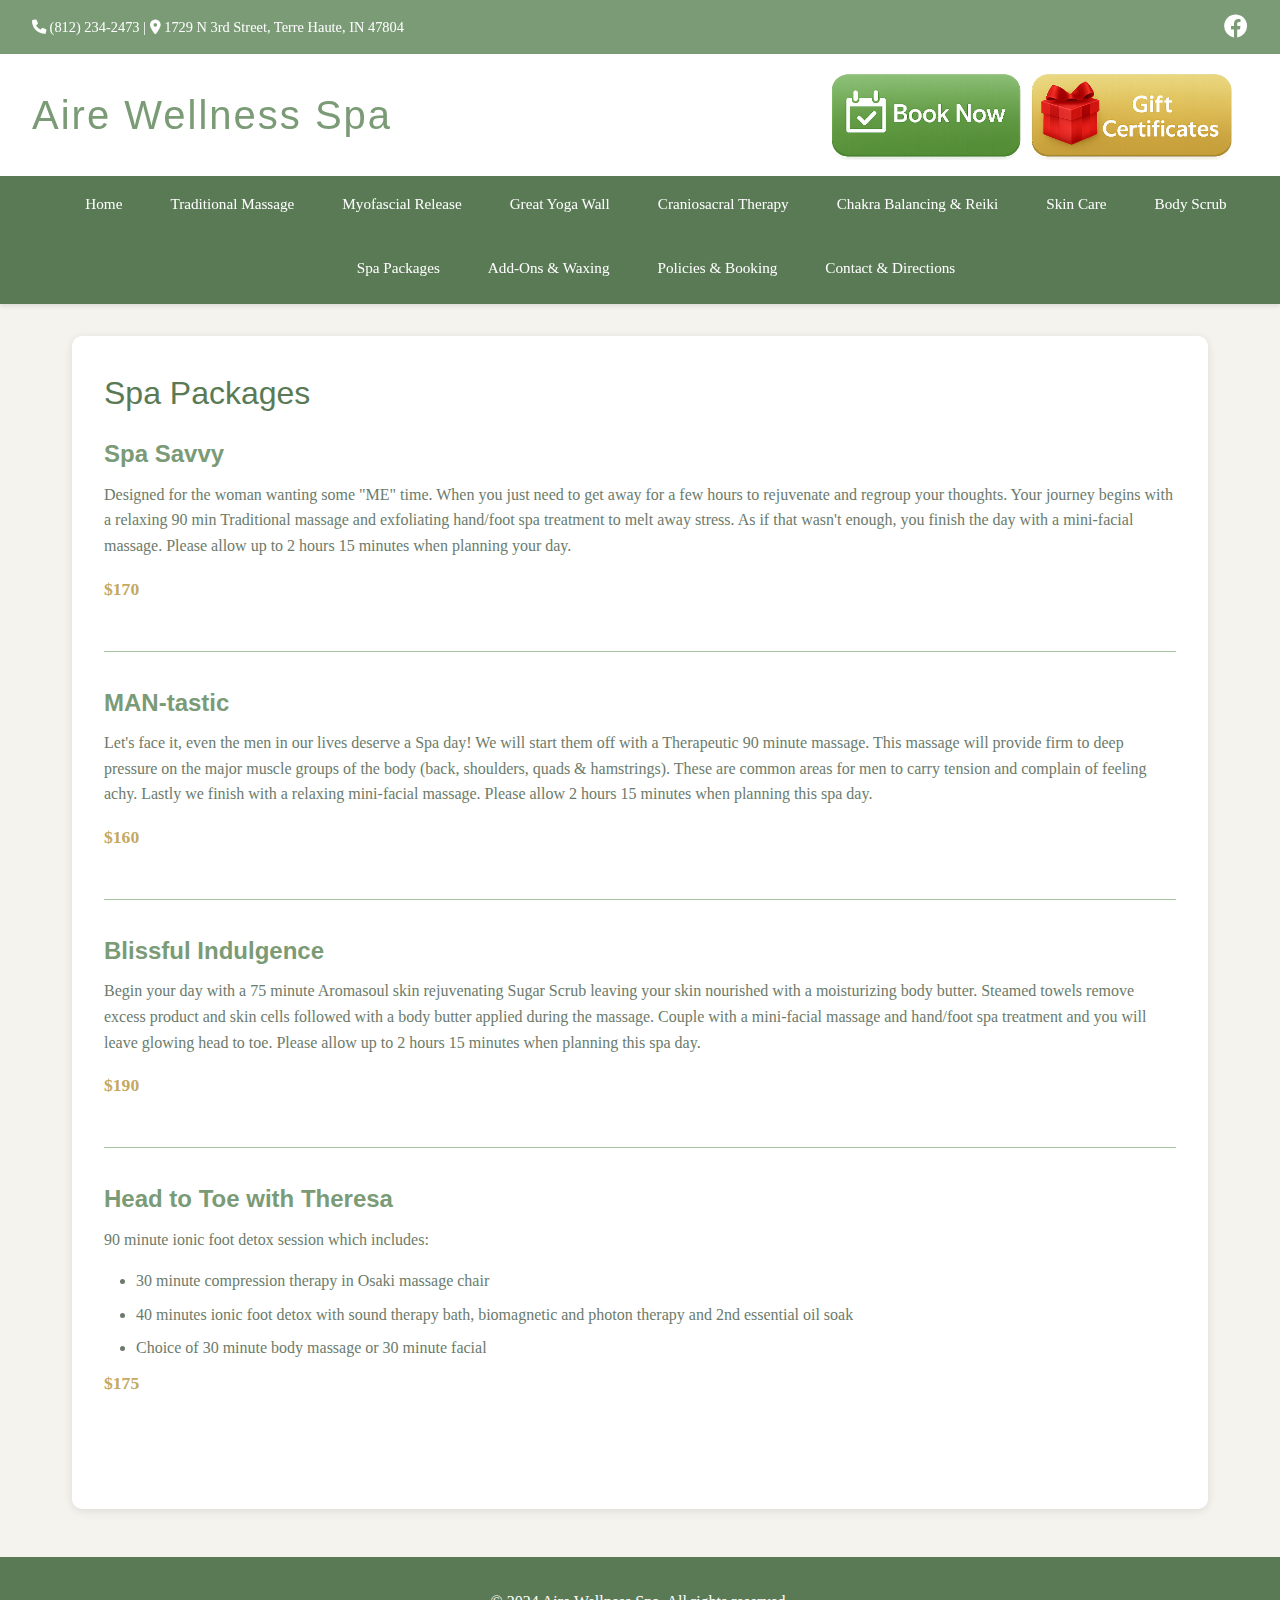
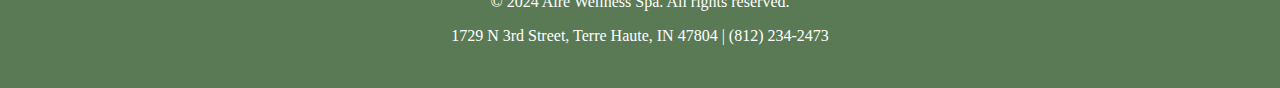
<file: spa-packages.html>
<!DOCTYPE html>
<html lang="en">
<head>
    <meta charset="UTF-8">
    <meta name="viewport" content="width=device-width, initial-scale=1.0">
    <meta name="description" content="Spa Packages and Special Treatment Combinations at Aire Wellness Spa">
    <title>Spa Packages | Aire Wellness Spa</title>
    <link rel="stylesheet" href="css/style.css">
    <link rel="stylesheet" href="https://cdnjs.cloudflare.com/ajax/libs/font-awesome/6.0.0/css/all.min.css">
</head>
<body>
    <header>
        <div class="header-top">
            <div class="contact-info">
                <i class="fas fa-phone"></i> (812) 234-2473 |
                <i class="fas fa-map-marker-alt"></i> 1729 N 3rd Street, Terre Haute, IN 47804
            </div>
            <div class="social-links">
                <a href="https://www.facebook.com/airewellnessspa" target="_blank" aria-label="Visit our Facebook page">
                    <i class="fab fa-facebook"></i>
                </a>
            </div>
        </div>

        <div class="header-main">
            <div class="logo">
                <h1>Aire Wellness Spa</h1>
            </div>
            <div class="header-buttons">
                <img src="images/book-now-gift-certificate-buttons.png" alt="Book Now and Gift Certificates" usemap="#button-map" style="max-width: 400px; width: 100%; height: auto;">
                <map name="button-map">
                    <area shape="rect" coords="0,0,190,180" href="https://www.massagebook.com/therapists/AireWellnessSpa/services?src=external" target="_blank" alt="Book Now">
                    <area shape="rect" coords="191,0,380,180" href="https://www.massagebook.com/therapists/AireWellnessSpa/gift-certificates?src=external" target="_blank" alt="Gift Certificates">
                </map>
            </div>
        </div>

        <button class="menu-toggle" id="menuToggle" aria-label="Toggle navigation menu">
            <i class="fas fa-bars"></i> Menu
        </button>

        <nav>
            <ul id="navMenu">
                <li><a href="index.html">Home</a></li>
                <li><a href="traditional-massage.html">Traditional Massage</a></li>
                <li><a href="myofascial-release.html">Myofascial Release</a></li>
                <li><a href="great-yoga-wall.html">Great Yoga Wall</a></li>
                <li><a href="craniosacral-therapy.html">Craniosacral Therapy</a></li>
                <li><a href="chakra-balancing-reiki.html">Chakra Balancing & Reiki</a></li>
                <li><a href="skin-care.html">Skin Care</a></li>
                <li><a href="body-scrub.html">Body Scrub</a></li>
                <li><a href="spa-packages.html">Spa Packages</a></li>
                <li><a href="add-ons.html">Add-Ons & Waxing</a></li>
                <li><a href="policies-booking.html">Policies & Booking</a></li>
                <li><a href="contact.html">Contact & Directions</a></li>
            </ul>
        </nav>
    </header>

    <main>
        <section class="content-section">
            <h2>Spa Packages</h2>

            <div class="service-item">
                <h3>Spa Savvy</h3>
                <p>
                    Designed for the woman wanting some "ME" time. When you just need to get away for a few hours to rejuvenate and regroup your thoughts.
                    Your journey begins with a relaxing 90 min Traditional massage and exfoliating hand/foot spa treatment to melt away stress. As if that
                    wasn't enough, you finish the day with a mini-facial massage. Please allow up to 2 hours 15 minutes when planning your day.
                </p>
                <p class="pricing">$170</p>
            </div>

            <div class="service-item">
                <h3>MAN-tastic</h3>
                <p>
                    Let's face it, even the men in our lives deserve a Spa day! We will start them off with a Therapeutic 90 minute massage. This massage
                    will provide firm to deep pressure on the major muscle groups of the body (back, shoulders, quads & hamstrings). These are common areas
                    for men to carry tension and complain of feeling achy. Lastly we finish with a relaxing mini-facial massage. Please allow 2 hours 15 minutes
                    when planning this spa day.
                </p>
                <p class="pricing">$160</p>
            </div>

            <div class="service-item">
                <h3>Blissful Indulgence</h3>
                <p>
                    Begin your day with a 75 minute Aromasoul skin rejuvenating Sugar Scrub leaving your skin nourished with a moisturizing body butter.
                    Steamed towels remove excess product and skin cells followed with a body butter applied during the massage. Couple with a mini-facial
                    massage and hand/foot spa treatment and you will leave glowing head to toe. Please allow up to 2 hours 15 minutes when planning this spa day.
                </p>
                <p class="pricing">$190</p>
            </div>

            <div class="service-item">
                <h3>Head to Toe with Theresa</h3>
                <p>
                    90 minute ionic foot detox session which includes:
                </p>
                <ul>
                    <li>30 minute compression therapy in Osaki massage chair</li>
                    <li>40 minutes ionic foot detox with sound therapy bath, biomagnetic and photon therapy and 2nd essential oil soak</li>
                    <li>Choice of 30 minute body massage or 30 minute facial</li>
                </ul>
                <p class="pricing">$175</p>
            </div>
        </section>
    </main>

    <footer>
        <p>&copy; 2024 Aire Wellness Spa. All rights reserved.</p>
        <p>1729 N 3rd Street, Terre Haute, IN 47804 | (812) 234-2473</p>
    </footer>

    <script src="js/main.js"></script>
</body>
</html>
</file>
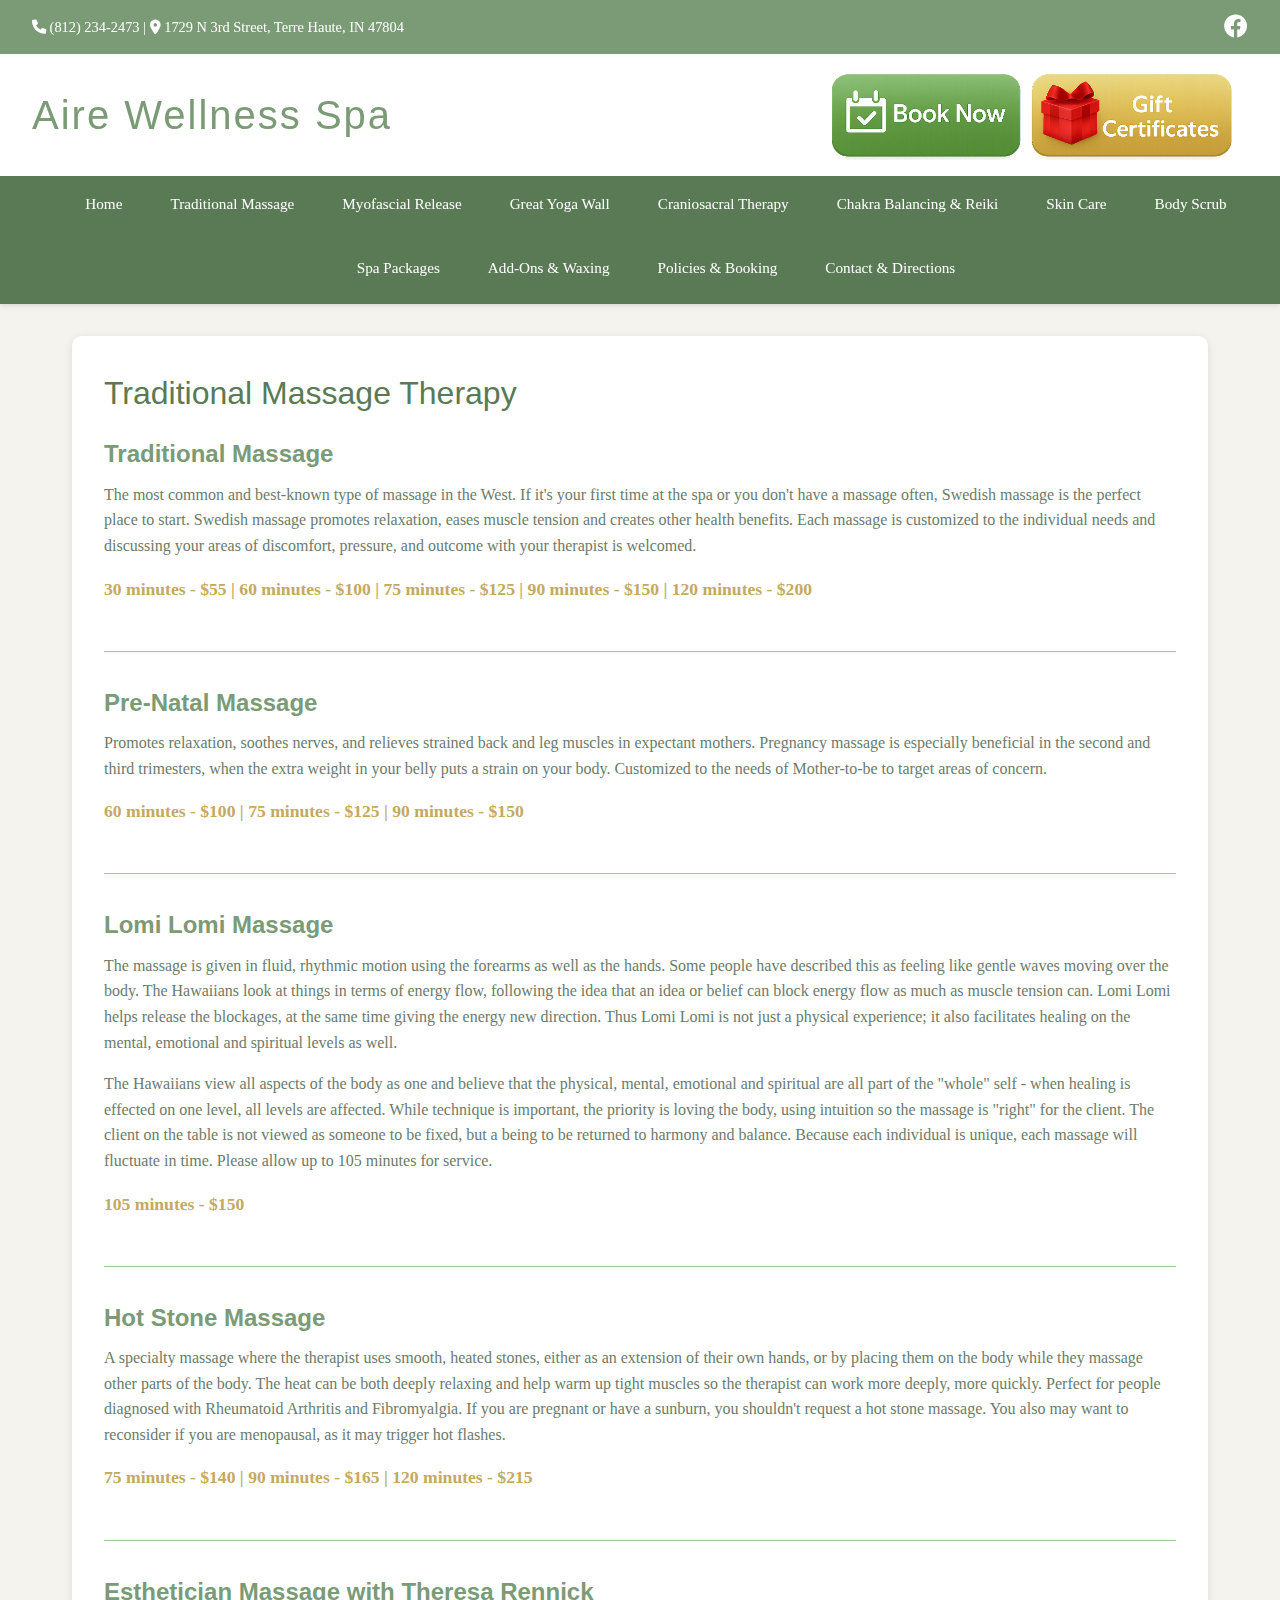
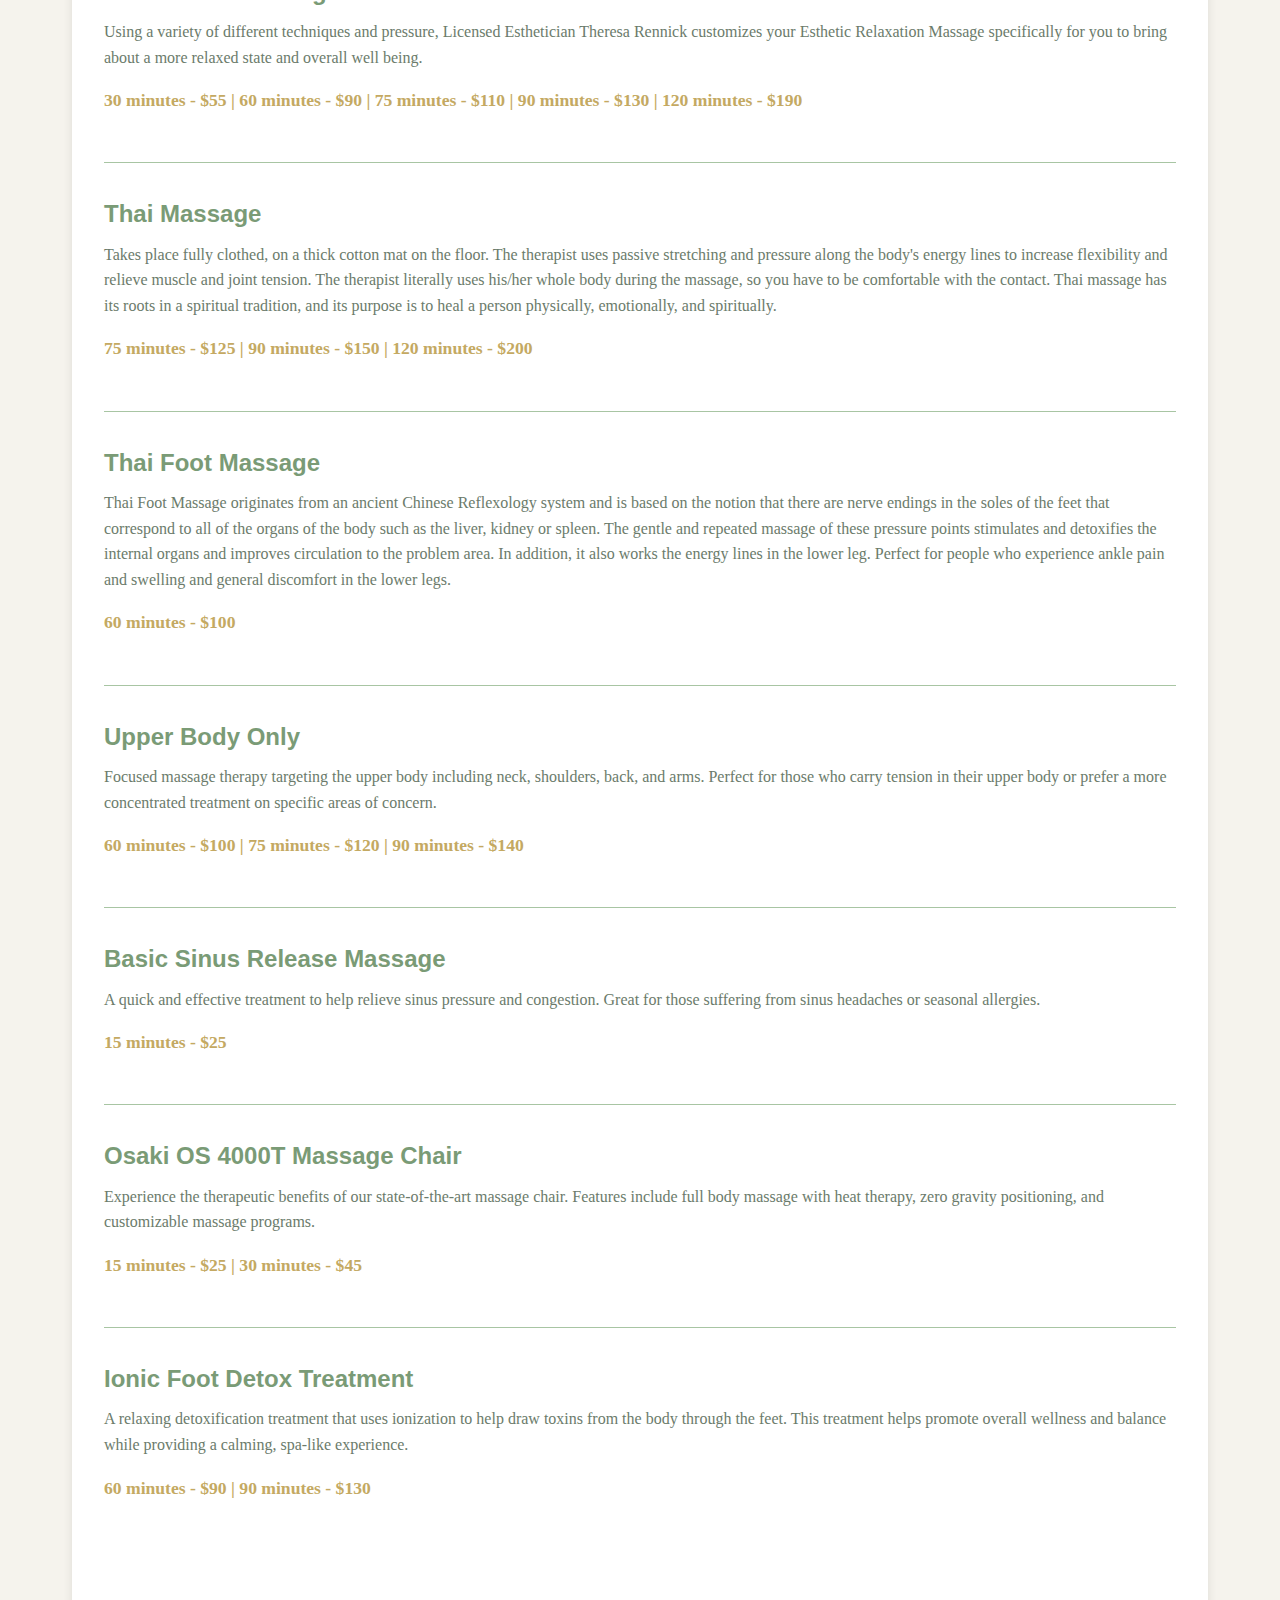
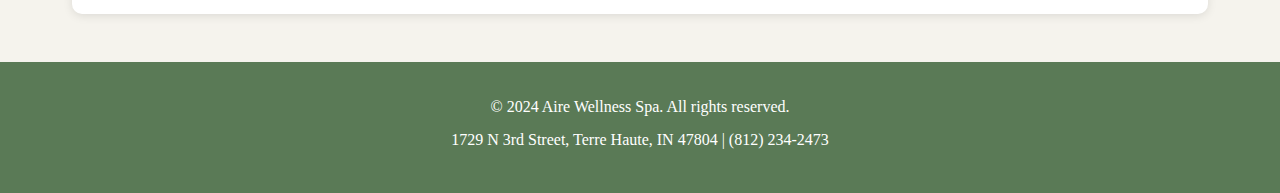
<file: traditional-massage.html>
<!DOCTYPE html>
<html lang="en">
<head>
    <meta charset="UTF-8">
    <meta name="viewport" content="width=device-width, initial-scale=1.0">
    <meta name="description" content="Traditional Swedish Massage, Pre-Natal Massage, and more at Aire Wellness Spa">
    <title>Traditional Massage Therapy | Aire Wellness Spa</title>
    <link rel="stylesheet" href="css/style.css">
    <link rel="stylesheet" href="https://cdnjs.cloudflare.com/ajax/libs/font-awesome/6.0.0/css/all.min.css">
</head>
<body>
    <header>
        <div class="header-top">
            <div class="contact-info">
                <i class="fas fa-phone"></i> (812) 234-2473 |
                <i class="fas fa-map-marker-alt"></i> 1729 N 3rd Street, Terre Haute, IN 47804
            </div>
            <div class="social-links">
                <a href="https://www.facebook.com/airewellnessspa" target="_blank" aria-label="Visit our Facebook page">
                    <i class="fab fa-facebook"></i>
                </a>
            </div>
        </div>

        <div class="header-main">
            <div class="logo">
                <h1>Aire Wellness Spa</h1>
            </div>
            <div class="header-buttons">
                <img src="images/book-now-gift-certificate-buttons.png" alt="Book Now and Gift Certificates" usemap="#button-map" style="max-width: 400px; width: 100%; height: auto;">
                <map name="button-map">
                    <area shape="rect" coords="0,0,190,180" href="https://www.massagebook.com/therapists/AireWellnessSpa/services?src=external" target="_blank" alt="Book Now">
                    <area shape="rect" coords="191,0,380,180" href="https://www.massagebook.com/therapists/AireWellnessSpa/gift-certificates?src=external" target="_blank" alt="Gift Certificates">
                </map>
            </div>
        </div>

        <button class="menu-toggle" id="menuToggle" aria-label="Toggle navigation menu">
            <i class="fas fa-bars"></i> Menu
        </button>

        <nav>
            <ul id="navMenu">
                <li><a href="index.html">Home</a></li>
                <li><a href="traditional-massage.html">Traditional Massage</a></li>
                <li><a href="myofascial-release.html">Myofascial Release</a></li>
                <li><a href="great-yoga-wall.html">Great Yoga Wall</a></li>
                <li><a href="craniosacral-therapy.html">Craniosacral Therapy</a></li>
                <li><a href="chakra-balancing-reiki.html">Chakra Balancing & Reiki</a></li>
                <li><a href="skin-care.html">Skin Care</a></li>
                <li><a href="body-scrub.html">Body Scrub</a></li>
                <li><a href="spa-packages.html">Spa Packages</a></li>
                <li><a href="add-ons.html">Add-Ons & Waxing</a></li>
                <li><a href="policies-booking.html">Policies & Booking</a></li>
                <li><a href="contact.html">Contact & Directions</a></li>
            </ul>
        </nav>
    </header>

    <main>
        <section class="content-section">
            <h2>Traditional Massage Therapy</h2>

            <div class="service-item">
                <h3>Traditional Massage</h3>
                <p>
                    The most common and best-known type of massage in the West. If it's your first time at the spa or you don't have a massage often,
                    Swedish massage is the perfect place to start. Swedish massage promotes relaxation, eases muscle tension and creates other health benefits.
                    Each massage is customized to the individual needs and discussing your areas of discomfort, pressure, and outcome with your therapist is welcomed.
                </p>
                <p class="pricing">
                    30 minutes - $55 | 60 minutes - $100 | 75 minutes - $125 | 90 minutes - $150 | 120 minutes - $200
                </p>
            </div>

            <div class="service-item">
                <h3>Pre-Natal Massage</h3>
                <p>
                    Promotes relaxation, soothes nerves, and relieves strained back and leg muscles in expectant mothers. Pregnancy massage is especially
                    beneficial in the second and third trimesters, when the extra weight in your belly puts a strain on your body. Customized to the needs
                    of Mother-to-be to target areas of concern.
                </p>
                <p class="pricing">
                    60 minutes - $100 | 75 minutes - $125 | 90 minutes - $150
                </p>
            </div>

            <div class="service-item">
                <h3>Lomi Lomi Massage</h3>
                <p>
                    The massage is given in fluid, rhythmic motion using the forearms as well as the hands. Some people have described this as feeling like
                    gentle waves moving over the body. The Hawaiians look at things in terms of energy flow, following the idea that an idea or belief can
                    block energy flow as much as muscle tension can. Lomi Lomi helps release the blockages, at the same time giving the energy new direction.
                    Thus Lomi Lomi is not just a physical experience; it also facilitates healing on the mental, emotional and spiritual levels as well.
                </p>
                <p>
                    The Hawaiians view all aspects of the body as one and believe that the physical, mental, emotional and spiritual are all part of the "whole" self -
                    when healing is effected on one level, all levels are affected. While technique is important, the priority is loving the body, using intuition
                    so the massage is "right" for the client. The client on the table is not viewed as someone to be fixed, but a being to be returned to harmony
                    and balance. Because each individual is unique, each massage will fluctuate in time. Please allow up to 105 minutes for service.
                </p>
                <p class="pricing">
                    105 minutes - $150
                </p>
            </div>

            <div class="service-item">
                <h3>Hot Stone Massage</h3>
                <p>
                    A specialty massage where the therapist uses smooth, heated stones, either as an extension of their own hands, or by placing them on the body
                    while they massage other parts of the body. The heat can be both deeply relaxing and help warm up tight muscles so the therapist can work more
                    deeply, more quickly. Perfect for people diagnosed with Rheumatoid Arthritis and Fibromyalgia. If you are pregnant or have a sunburn, you shouldn't
                    request a hot stone massage. You also may want to reconsider if you are menopausal, as it may trigger hot flashes.
                </p>
                <p class="pricing">
                    75 minutes - $140 | 90 minutes - $165 | 120 minutes - $215
                </p>
            </div>

            <div class="service-item">
                <h3>Esthetician Massage with Theresa Rennick</h3>
                <p>
                    Using a variety of different techniques and pressure, Licensed Esthetician Theresa Rennick customizes your Esthetic Relaxation Massage
                    specifically for you to bring about a more relaxed state and overall well being.
                </p>
                <p class="pricing">
                    30 minutes - $55 | 60 minutes - $90 | 75 minutes - $110 | 90 minutes - $130 | 120 minutes - $190
                </p>
            </div>

            <div class="service-item">
                <h3>Thai Massage</h3>
                <p>
                    Takes place fully clothed, on a thick cotton mat on the floor. The therapist uses passive stretching and pressure along the body's energy lines
                    to increase flexibility and relieve muscle and joint tension. The therapist literally uses his/her whole body during the massage, so you have to
                    be comfortable with the contact. Thai massage has its roots in a spiritual tradition, and its purpose is to heal a person physically, emotionally,
                    and spiritually.
                </p>
                <p class="pricing">
                    75 minutes - $125 | 90 minutes - $150 | 120 minutes - $200
                </p>
            </div>

            <div class="service-item">
                <h3>Thai Foot Massage</h3>
                <p>
                    Thai Foot Massage originates from an ancient Chinese Reflexology system and is based on the notion that there are nerve endings in the soles
                    of the feet that correspond to all of the organs of the body such as the liver, kidney or spleen. The gentle and repeated massage of these
                    pressure points stimulates and detoxifies the internal organs and improves circulation to the problem area. In addition, it also works the
                    energy lines in the lower leg. Perfect for people who experience ankle pain and swelling and general discomfort in the lower legs.
                </p>
                <p class="pricing">
                    60 minutes - $100
                </p>
            </div>

            <div class="service-item">
                <h3>Upper Body Only</h3>
                <p>
                    Focused massage therapy targeting the upper body including neck, shoulders, back, and arms. Perfect for those who carry tension in their upper body
                    or prefer a more concentrated treatment on specific areas of concern.
                </p>
                <p class="pricing">
                    60 minutes - $100 | 75 minutes - $120 | 90 minutes - $140
                </p>
            </div>

            <div class="service-item">
                <h3>Basic Sinus Release Massage</h3>
                <p>
                    A quick and effective treatment to help relieve sinus pressure and congestion. Great for those suffering from sinus headaches or seasonal allergies.
                </p>
                <p class="pricing">
                    15 minutes - $25
                </p>
            </div>

            <div class="service-item">
                <h3>Osaki OS 4000T Massage Chair</h3>
                <p>
                    Experience the therapeutic benefits of our state-of-the-art massage chair. Features include full body massage with heat therapy,
                    zero gravity positioning, and customizable massage programs.
                </p>
                <p class="pricing">
                    15 minutes - $25 | 30 minutes - $45
                </p>
            </div>

            <div class="service-item">
                <h3>Ionic Foot Detox Treatment</h3>
                <p>
                    A relaxing detoxification treatment that uses ionization to help draw toxins from the body through the feet. This treatment helps promote
                    overall wellness and balance while providing a calming, spa-like experience.
                </p>
                <p class="pricing">
                    60 minutes - $90 | 90 minutes - $130
                </p>
            </div>
        </section>
    </main>

    <footer>
        <p>&copy; 2024 Aire Wellness Spa. All rights reserved.</p>
        <p>1729 N 3rd Street, Terre Haute, IN 47804 | (812) 234-2473</p>
    </footer>

    <script src="js/main.js"></script>
</body>
</html>
</file>
<file: css/style.css>
/* Aire Wellness Spa - Main Stylesheet */

/* Color Palette - Calming Spa Aesthetic */
:root {
    --primary-green: #7a9b76;
    --dark-green: #5a7a56;
    --light-green: #a8c5a3;
    --cream: #f5f3ed;
    --white: #ffffff;
    --text-dark: #2d3e2d;
    --text-light: #6b7b6b;
    --accent-gold: #c4a962;
}

/* Reset and Base Styles */
* {
    margin: 0;
    padding: 0;
    box-sizing: border-box;
}

body {
    font-family: 'Georgia', 'Times New Roman', serif;
    line-height: 1.6;
    color: var(--text-dark);
    background-color: var(--cream);
}

h1, h2, h3, h4, h5, h6 {
    font-family: 'Arial', sans-serif;
    color: var(--dark-green);
    margin-bottom: 1rem;
}

h1 {
    font-size: 2.5rem;
    font-weight: 300;
    letter-spacing: 2px;
}

h2 {
    font-size: 2rem;
    font-weight: 300;
}

h3 {
    font-size: 1.5rem;
    color: var(--primary-green);
}

p {
    margin-bottom: 1rem;
    color: var(--text-light);
}

a {
    color: var(--primary-green);
    text-decoration: none;
    transition: color 0.3s ease;
}

a:hover {
    color: var(--dark-green);
}

/* Header Styles */
header {
    background-color: var(--white);
    box-shadow: 0 2px 5px rgba(0,0,0,0.1);
    position: sticky;
    top: 0;
    z-index: 1000;
}

.header-top {
    background-color: var(--primary-green);
    padding: 0.5rem 2rem;
    display: flex;
    justify-content: space-between;
    align-items: center;
}

.header-top .contact-info {
    color: var(--white);
    font-size: 0.9rem;
}

.social-links a {
    color: var(--white);
    font-size: 1.5rem;
    margin-left: 1rem;
    transition: color 0.3s ease;
}

.social-links a:hover {
    color: var(--accent-gold);
}

.header-main {
    padding: 1rem 2rem;
    display: flex;
    justify-content: space-between;
    align-items: center;
}

.logo h1 {
    color: var(--primary-green);
    margin: 0;
}

.header-buttons {
    display: flex;
    gap: 1rem;
}

.btn {
    padding: 0.75rem 1.5rem;
    border: none;
    border-radius: 25px;
    font-size: 1rem;
    cursor: pointer;
    transition: all 0.3s ease;
    text-decoration: none;
    display: inline-block;
}

.btn-primary {
    background-color: var(--primary-green);
    color: var(--white);
}

.btn-primary:hover {
    background-color: var(--dark-green);
    transform: translateY(-2px);
    box-shadow: 0 4px 8px rgba(0,0,0,0.2);
}

.btn-secondary {
    background-color: var(--accent-gold);
    color: var(--white);
}

.btn-secondary:hover {
    background-color: #b3994f;
    transform: translateY(-2px);
    box-shadow: 0 4px 8px rgba(0,0,0,0.2);
}

/* Navigation Styles */
nav {
    background-color: var(--dark-green);
    padding: 0;
}

nav ul {
    list-style: none;
    display: flex;
    flex-wrap: wrap;
    justify-content: center;
}

nav ul li {
    position: relative;
}

nav ul li a {
    display: block;
    padding: 1rem 1.5rem;
    color: var(--white);
    font-size: 0.95rem;
    transition: background-color 0.3s ease;
}

nav ul li a:hover {
    background-color: var(--primary-green);
}

/* Mobile Menu Toggle */
.menu-toggle {
    display: none;
    background-color: var(--primary-green);
    color: var(--white);
    border: none;
    padding: 0.75rem 1rem;
    font-size: 1.2rem;
    cursor: pointer;
    margin: 0.5rem 2rem;
}

/* Main Content */
main {
    max-width: 1200px;
    margin: 2rem auto;
    padding: 0 2rem;
}

.hero {
    background-image: linear-gradient(rgba(122, 155, 118, 0.3), rgba(122, 155, 118, 0.3)), url('../images/waterfall-placeholder.jpg');
    background-size: cover;
    background-position: center;
    height: 400px;
    display: flex;
    align-items: center;
    justify-content: center;
    text-align: center;
    border-radius: 10px;
    margin-bottom: 2rem;
}

.hero-content {
    background-color: rgba(255, 255, 255, 0.9);
    padding: 2rem 3rem;
    border-radius: 10px;
}

.hero h2 {
    margin-bottom: 1rem;
}

.content-section {
    background-color: var(--white);
    padding: 2rem;
    margin-bottom: 2rem;
    border-radius: 10px;
    box-shadow: 0 2px 10px rgba(0,0,0,0.1);
}

.service-item {
    margin-bottom: 2rem;
    padding-bottom: 2rem;
    border-bottom: 1px solid var(--light-green);
}

.service-item:last-child {
    border-bottom: none;
}

.service-item h3 {
    margin-bottom: 0.5rem;
}

.pricing {
    color: var(--accent-gold);
    font-weight: bold;
    font-size: 1.1rem;
    margin-top: 0.5rem;
}

/* Therapist Cards */
.therapist-card {
    background-color: var(--cream);
    padding: 1.5rem;
    margin: 1rem 0;
    border-left: 4px solid var(--primary-green);
    border-radius: 5px;
}

.therapist-card h3 {
    color: var(--dark-green);
    margin-bottom: 0.25rem;
}

.therapist-card .license {
    font-size: 0.9rem;
    color: var(--text-light);
    margin-bottom: 0.5rem;
}

.therapist-card .specialties {
    color: var(--text-light);
    font-size: 0.95rem;
    font-style: italic;
}

/* Tables */
table {
    border-collapse: collapse;
    color: var(--text-light);
}

table td {
    padding: 0.5rem;
    vertical-align: top;
}

ul {
    margin-left: 2rem;
    color: var(--text-light);
}

ul li {
    margin-bottom: 0.5rem;
}

/* Footer */
footer {
    background-color: var(--dark-green);
    color: var(--white);
    padding: 2rem;
    text-align: center;
    margin-top: 3rem;
}

footer p {
    color: var(--white);
    margin-bottom: 0.5rem;
}

/* Responsive Design - Mobile */
@media (max-width: 768px) {
    .header-top {
        flex-direction: column;
        text-align: center;
        padding: 1rem;
    }

    .social-links {
        margin-top: 0.5rem;
    }

    .header-main {
        flex-direction: column;
        text-align: center;
    }

    .header-buttons {
        margin-top: 1rem;
        flex-direction: column;
        width: 100%;
    }

    .btn {
        width: 100%;
    }

    .menu-toggle {
        display: block;
        width: calc(100% - 4rem);
    }

    nav ul {
        display: none;
        flex-direction: column;
    }

    nav ul.active {
        display: flex;
    }

    nav ul li a {
        text-align: center;
    }

    .hero {
        height: 300px;
    }

    .hero-content {
        padding: 1.5rem;
    }

    h1 {
        font-size: 1.8rem;
    }

    h2 {
        font-size: 1.5rem;
    }

    main {
        padding: 0 1rem;
    }
}

@media (max-width: 480px) {
    .hero {
        height: 250px;
    }

    .hero-content {
        padding: 1rem;
    }

    h1 {
        font-size: 1.5rem;
    }

    .content-section {
        padding: 1rem;
    }
}
</file>
